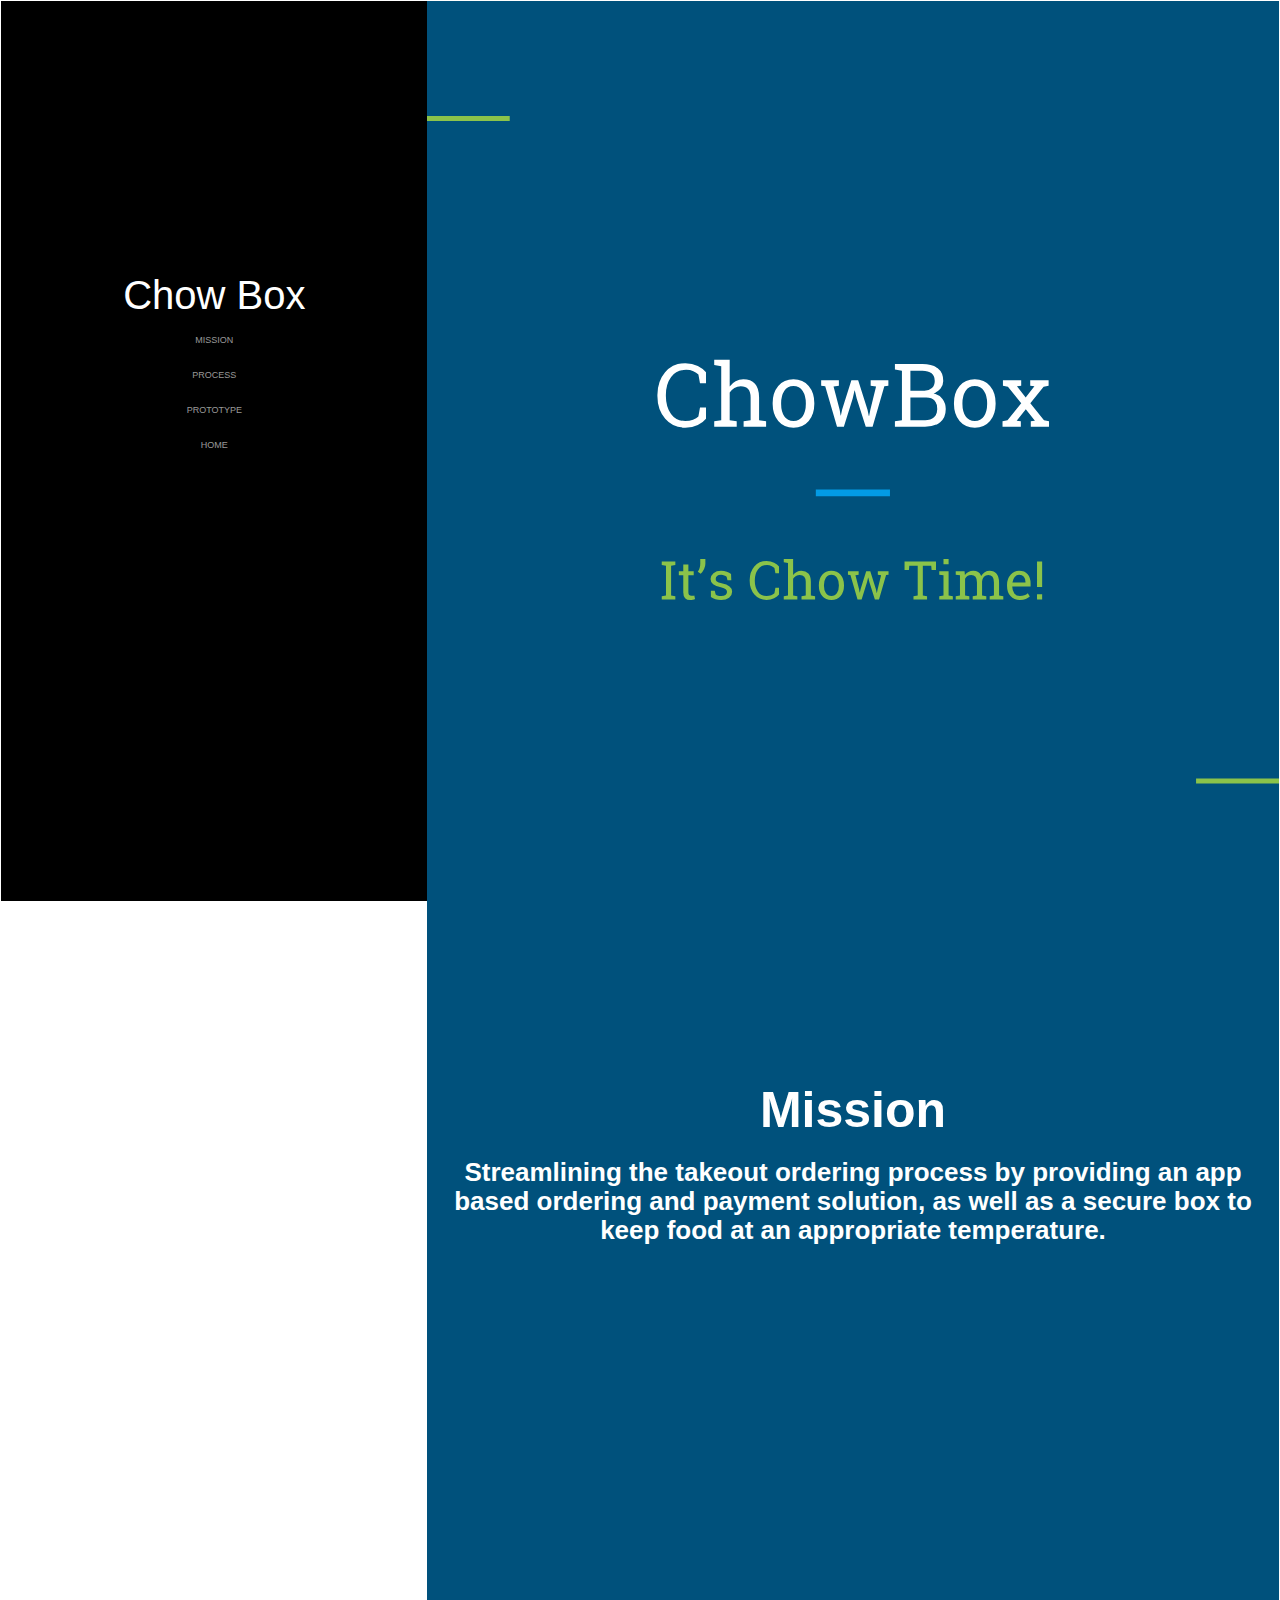
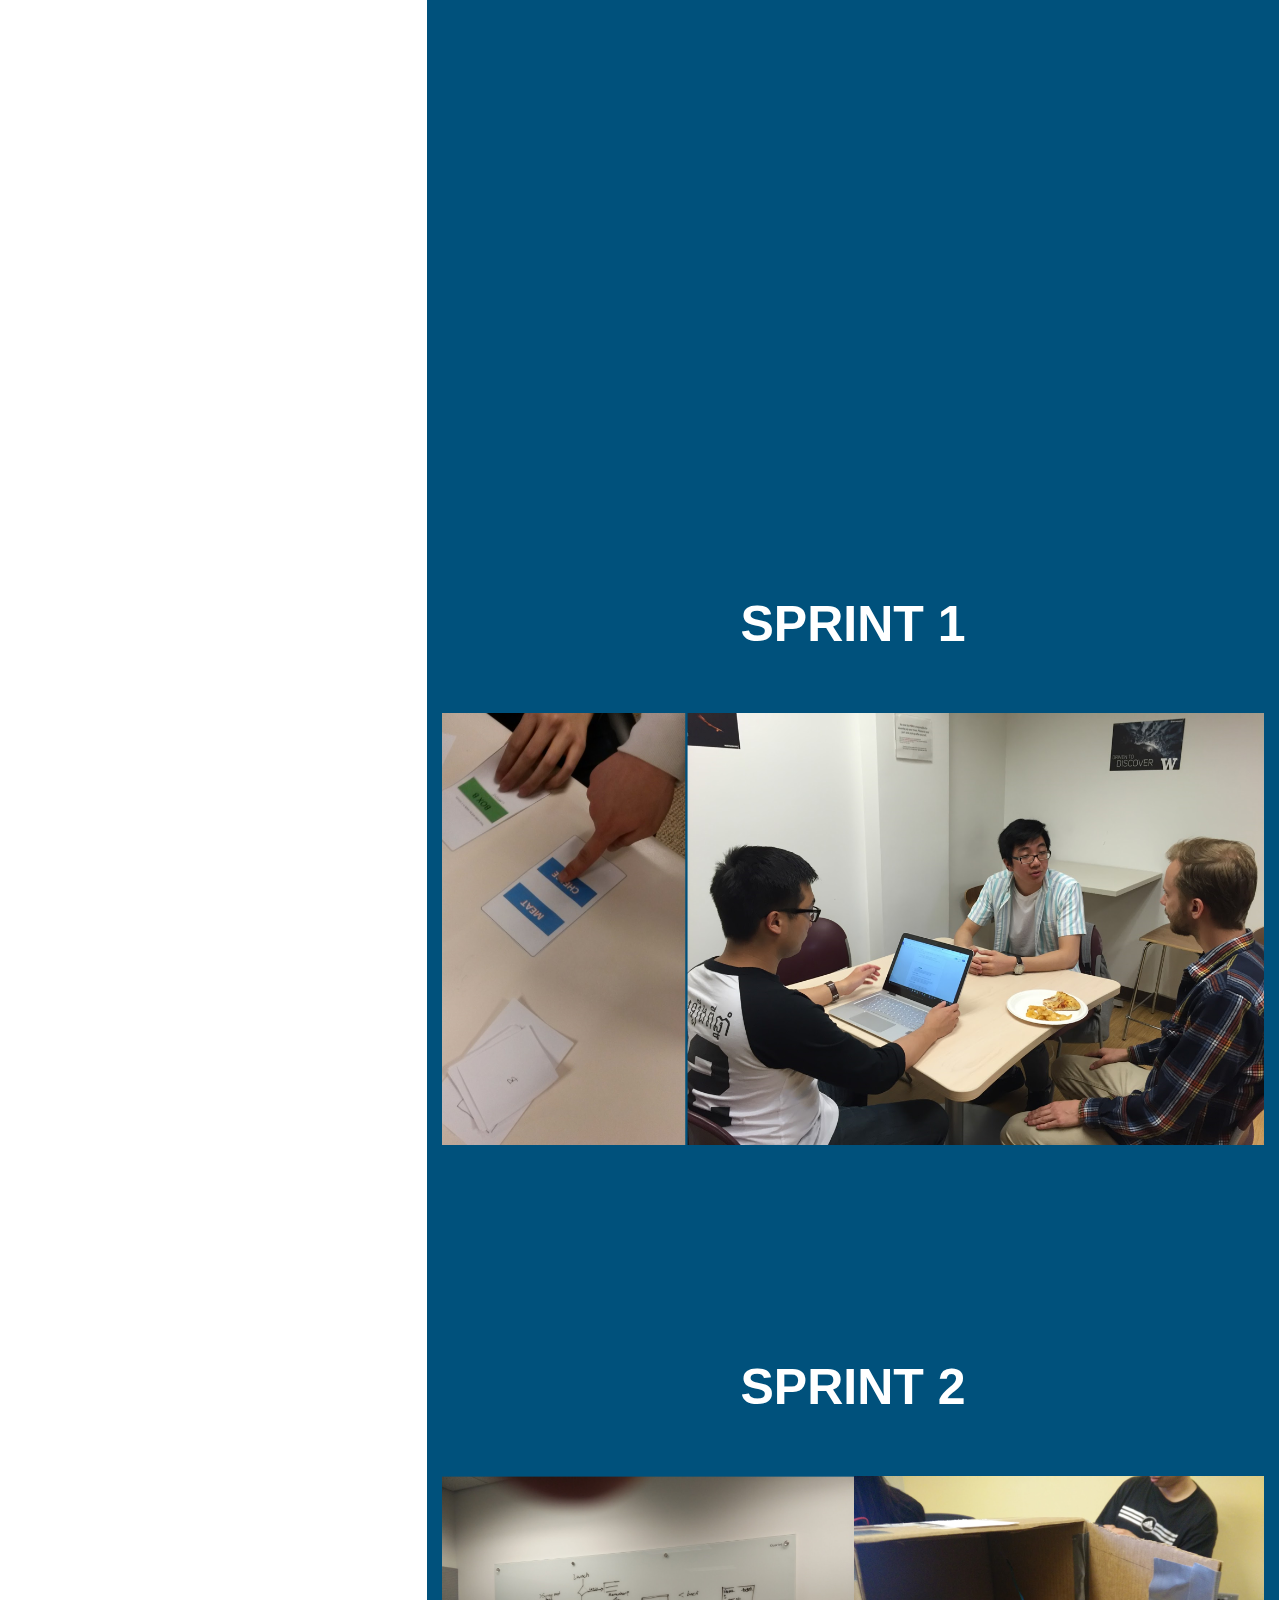
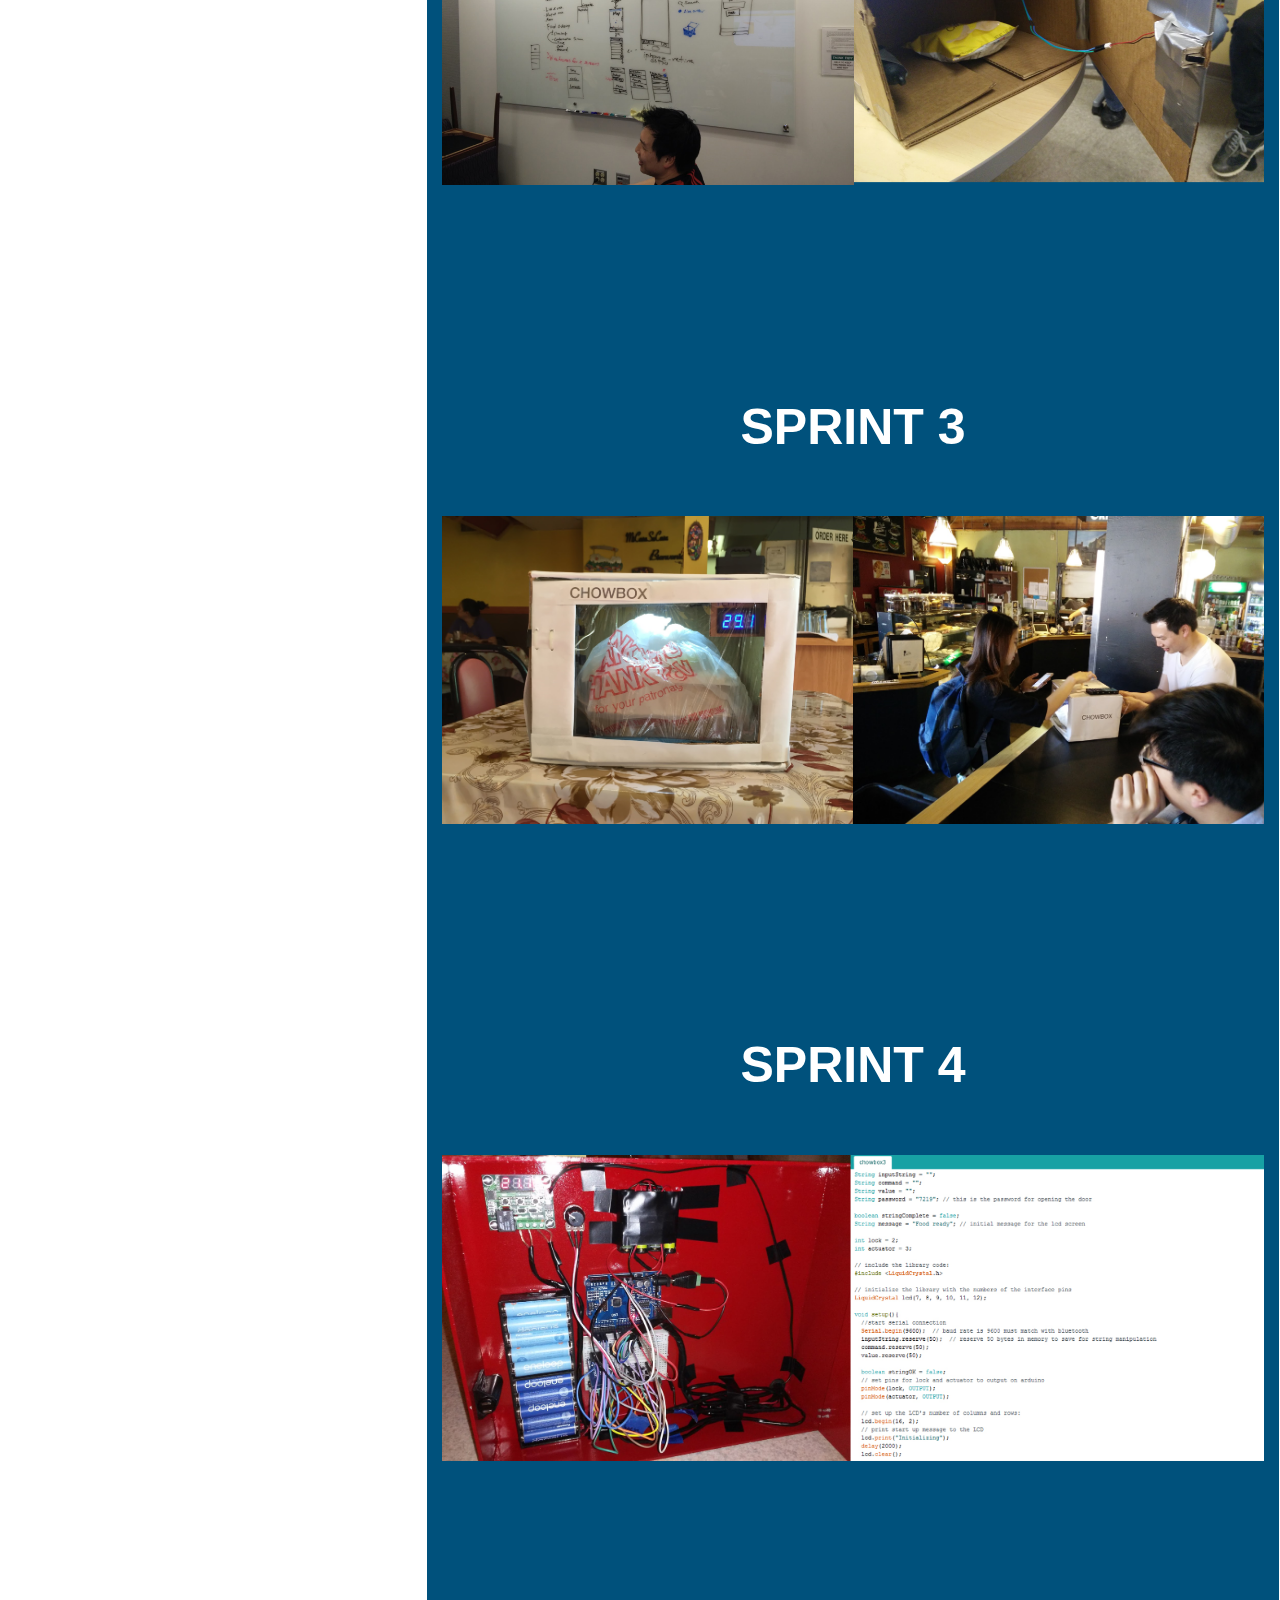
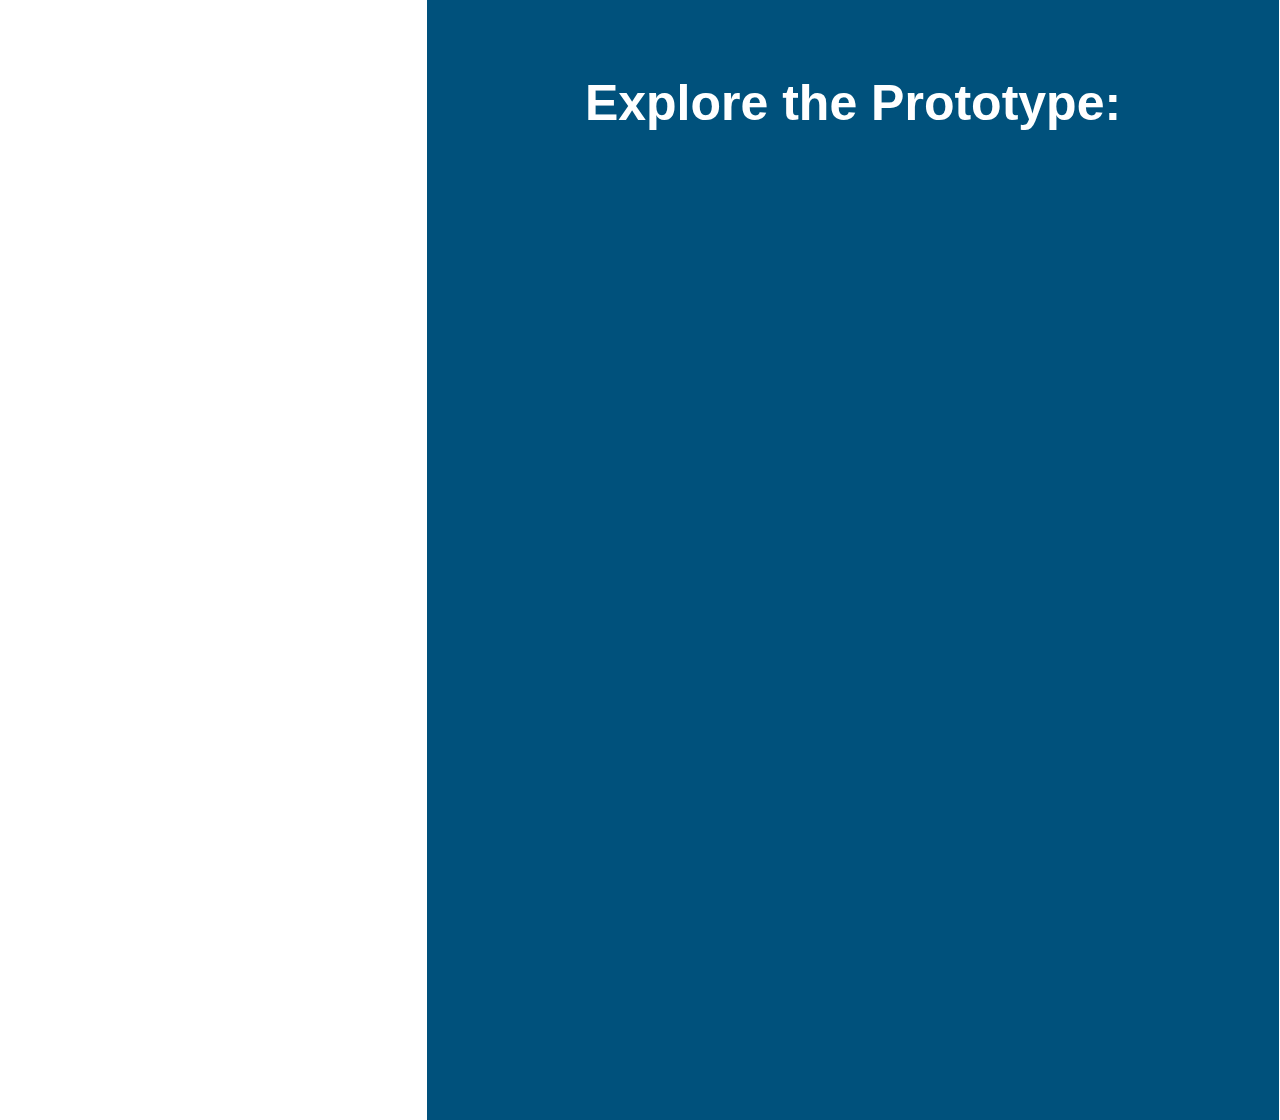
<file: ChowBox.html>
<html >
   <!--<![endif]-->
   <html>
      <head>
         <meta charset="utf-8">
         <meta http-equiv="x-ua-compatible" content="ie=edge">
         <title>Jordan Freitas - UX Design & Developer</title>
         <meta name="viewport" content="width=device-width, initial-scale=1">
         <!--css-->
         <link type="text/css" rel="stylesheet" href="./css/main.css" />
         <script  type="text/javascript" src="./js/jquery-1.9.1.min.js"></script>
         <script type="text/javascript" src="./js/jquery-3.1.1.js"></script>
         <script type="text/javascript" src="./js/script.js"></script>
         <!-- Latest compiled and minified CSS -->
         <link rel="stylesheet" href="https://maxcdn.bootstrapcdn.com/bootstrap/3.3.7/css/bootstrap.min.css" integrity="sha384-BVYiiSIFeK1dGmJRAkycuHAHRg32OmUcww7on3RYdg4Va+PmSTsz/K68vbdEjh4u" crossorigin="anonymous">
         <!-- Latest compiled and minified JavaScript -->
         <script src="https://maxcdn.bootstrapcdn.com/bootstrap/3.3.7/js/bootstrap.min.js" integrity="sha384-Tc5IQib027qvyjSMfHjOMaLkfuWVxZxUPnCJA7l2mCWNIpG9mGCD8wGNIcPD7Txa" crossorigin="anonymous"></script>
      </head>
      <body data-spy="scroll" data-target="#myScrollspy" data-offset="50">
         <section id="homepage"class="navbar homepage" >
            <nav class="navigation col-md-4"  id ="myScrollspy">
               <div class="homeNav">
                  <ul class = "navigation_list nav nav-pills nav-stacked">
                     <li class="navigation_item">
                        <a class = "aB" href="#homepage">Chow Box</a>
                     </li>
                     <li class="navigation_item">
                        <a class = "aB" href="#mission">MISSION</a>
                     </li>
                     <li class="navigation_item">
                        <a class = "aB" href="#process">PROCESS</a>		
                     </li>
                     <li class="navigation_item">
                          <a class = "aB" href="#prototype">PROTOTYPE</a>	
                    </li>
                     <li class="navigation_item">
                        <a class = "aB" href="http://students.washington.edu/jfreitas/">HOME</a>		
                     </li>
                  </ul>
               </div>
            </nav>
            <div id="homepage" class="col-md-8 chowHomeSector">
            </div>

            <div class="col-md-8 chowAboutSector">
                <!--<div class="container">-->
                    <!--<div>-->
                            <div class="stockIntro">
                            <div class="decervoText">


                        <div class="stockIntro">
                            <div class="decervoText">
                    <h1 id="mission">Mission</h1>
                    <h2 class = "dSubTitle">Streamlining the takeout ordering process by providing an app based ordering and payment solution, as well as a secure box to keep food at an appropriate temperature.</h2>
                    <iframe class = "stockVid" width="80%" height="80%" src="https://www.youtube.com/embed/9UJYzSgAA-g?rel=0&amp;showinfo=0" frameborder="0" allowfullscreen></iframe>
</div>
                 </div>

                    <h1 id="process"class = "chowTitle">SPRINT 1</h1>
                   <div class="imgTextStock">
                     <img src="./img//chowbox/sprint1.png" alt="Sprint 1" class="decervoImg"> 
                    <p class = "textOver chow">Simple paper prototypes were created to guide user testers and a pizza box was used in place of our box prototype.  Brief interviews were given to each user-tester.
                    </p>
                 </div>

                     <h1 class = "chowTitle">SPRINT 2</h1>
                     <div class="imgTextStock">
                     <img src="./img//chowbox/sprint2.png" alt="Sprint 2" class="decervoImg">  
                                          <p class = "textOver chow">Continued with paper prototypes and upgraded our box prototype to include the main feature of "automaticity."  The post-test interviews were directed at simplifying the user interface and user experience of the ordering process.</p>

                     </div>
                     <h1 class = "chowTitle">SPRINT 3</h1>
                     <div class="imgTextStock">
                         <img src="./img//chowbox/sprint3.png" alt="Sprint 3" class="decervoImg">
                         <p class = "textOver chow">Designed user interface and compiled user-flows.  Wireframes were done in Illustrator eventually moved to InVision for a Low-Fidelity prototype.  These were presented on mobile devices and features were
                         added and improved based off user feedback. </p>
                          </div>
                     <h1 class = "chowTitle">SPRINT 4</h1>      
                     <div class="imgTextStock">           
                     <img src="./img//chowbox/sprint4.png" alt="Sprint 4" class="decervoImg">
                                          <p class = "textOver chow">Took our solution to the outside world.  We instigated three separate cases where users had to order, travel, and pickup from the "ChowBox" at the desired restaurant location.  Interviews were conducted based on the user-testers experience.
                     </p>
    </div>
                       <h1 id="prototype" class = "chowTitle">Explore the Prototype:</h1>
                                               <!--<iframe width="438" height="930" src="//invis.io/5C9L84EEU" frameborder="0" allowfullscreen></iframe>  -->
                                               <iframe src="https://invis.io/H37BC9PSG" frameborder="0" allowfullscreen="" style="width:100%; height:100%;" class="embed-content"></iframe>

 </div>
  <!--</div>-->

        
      </body>
   </html>
</file>
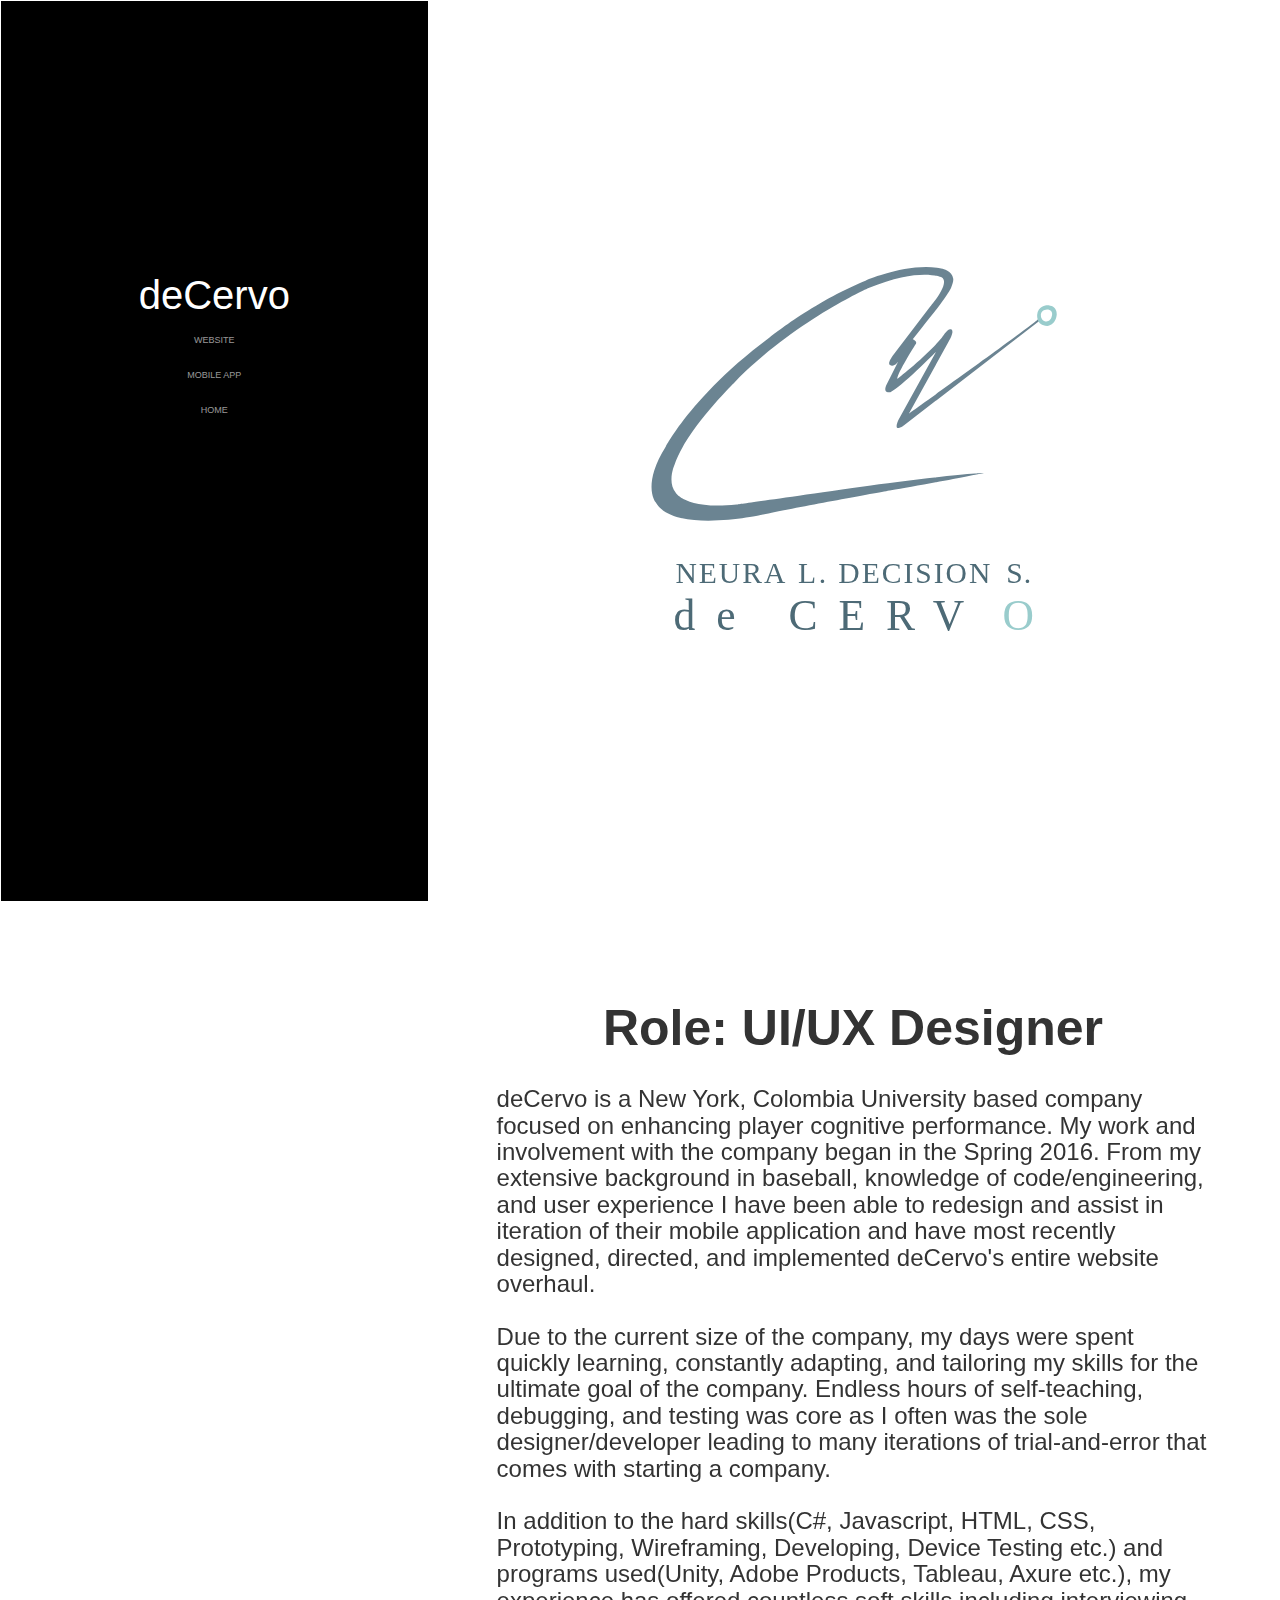
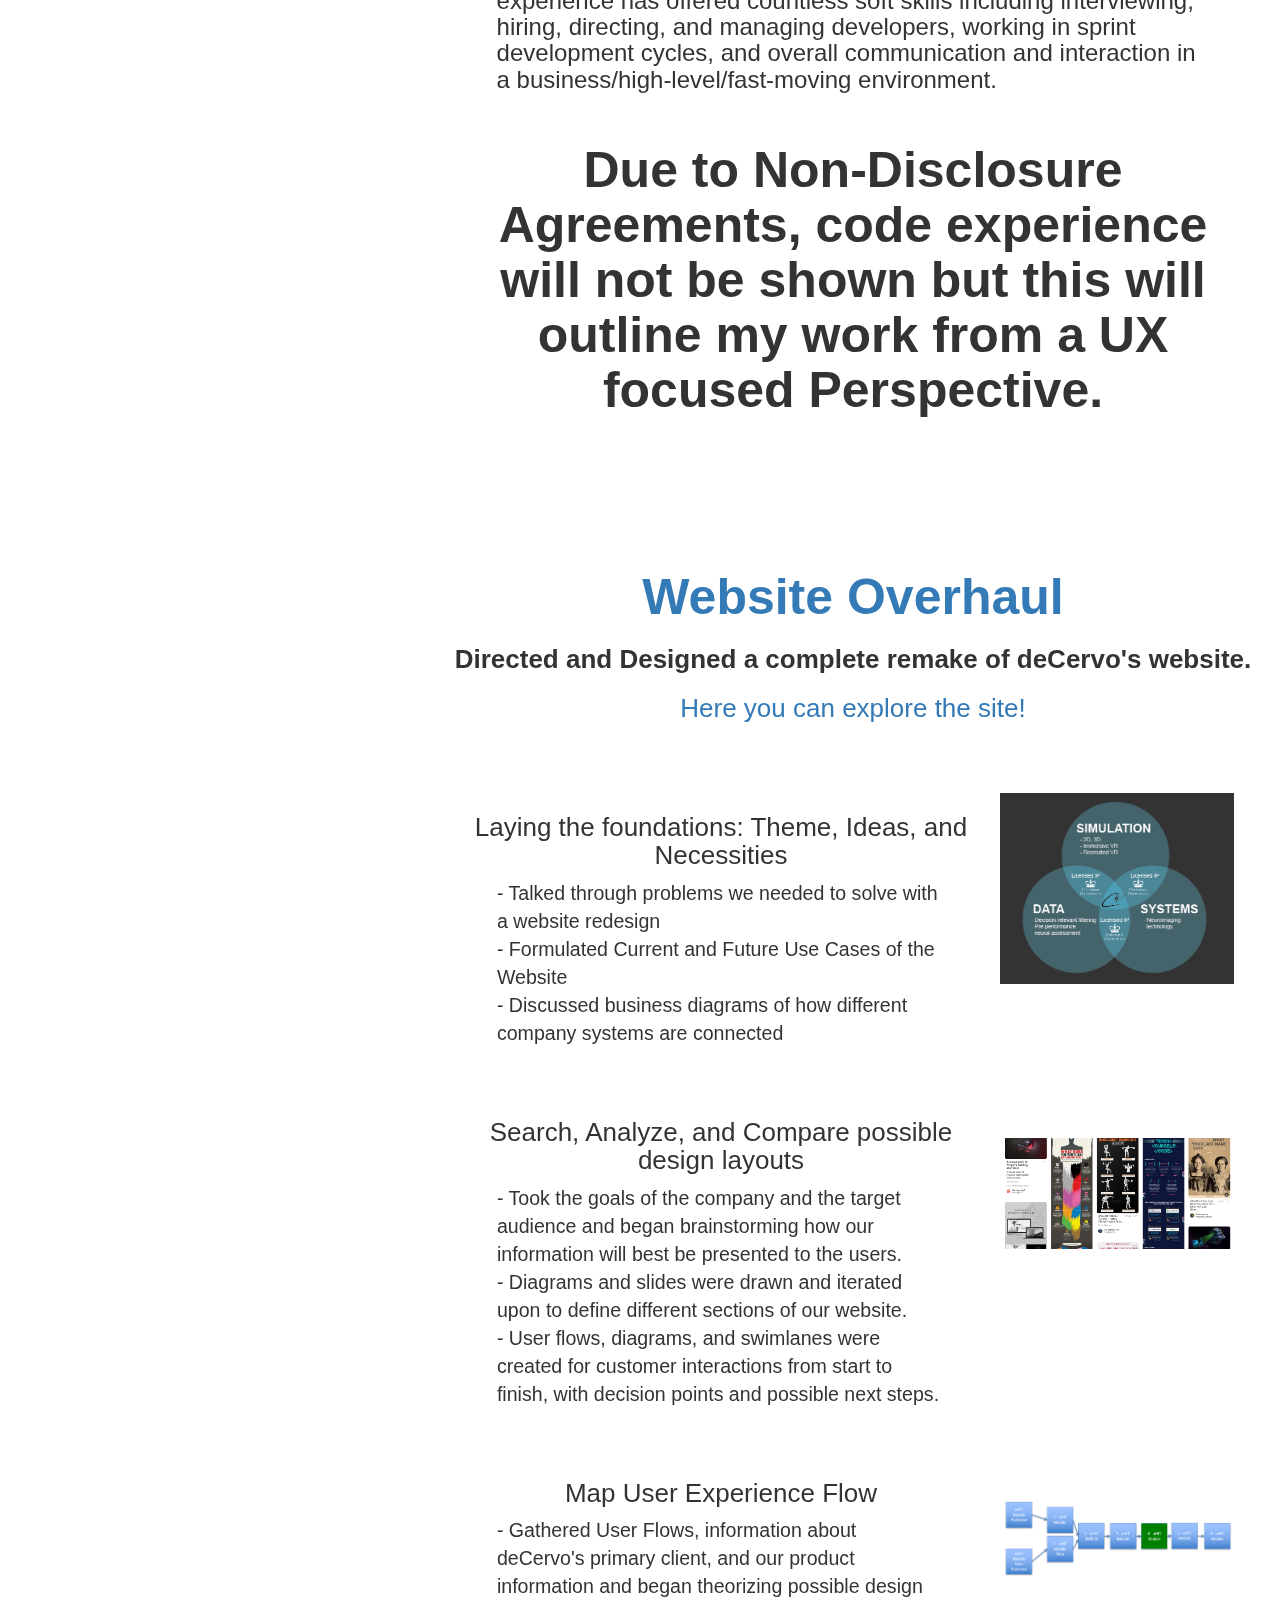
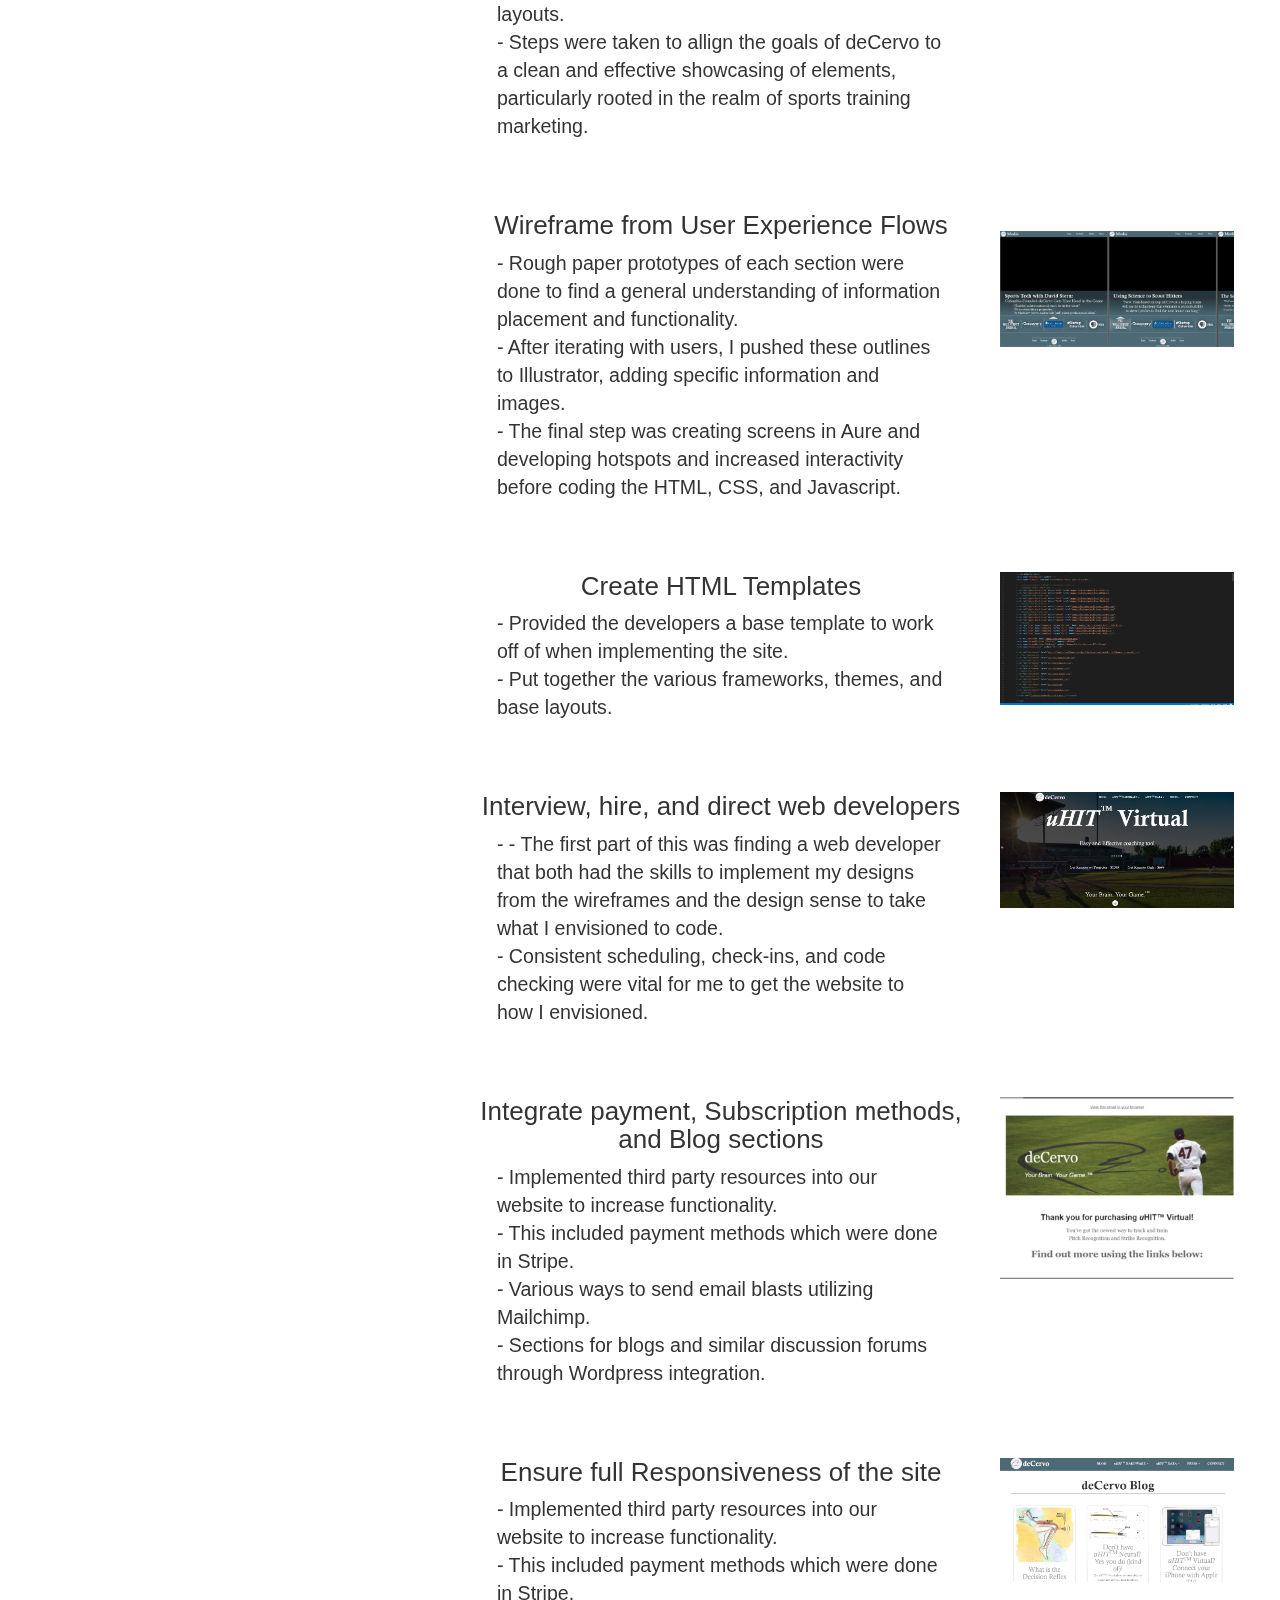
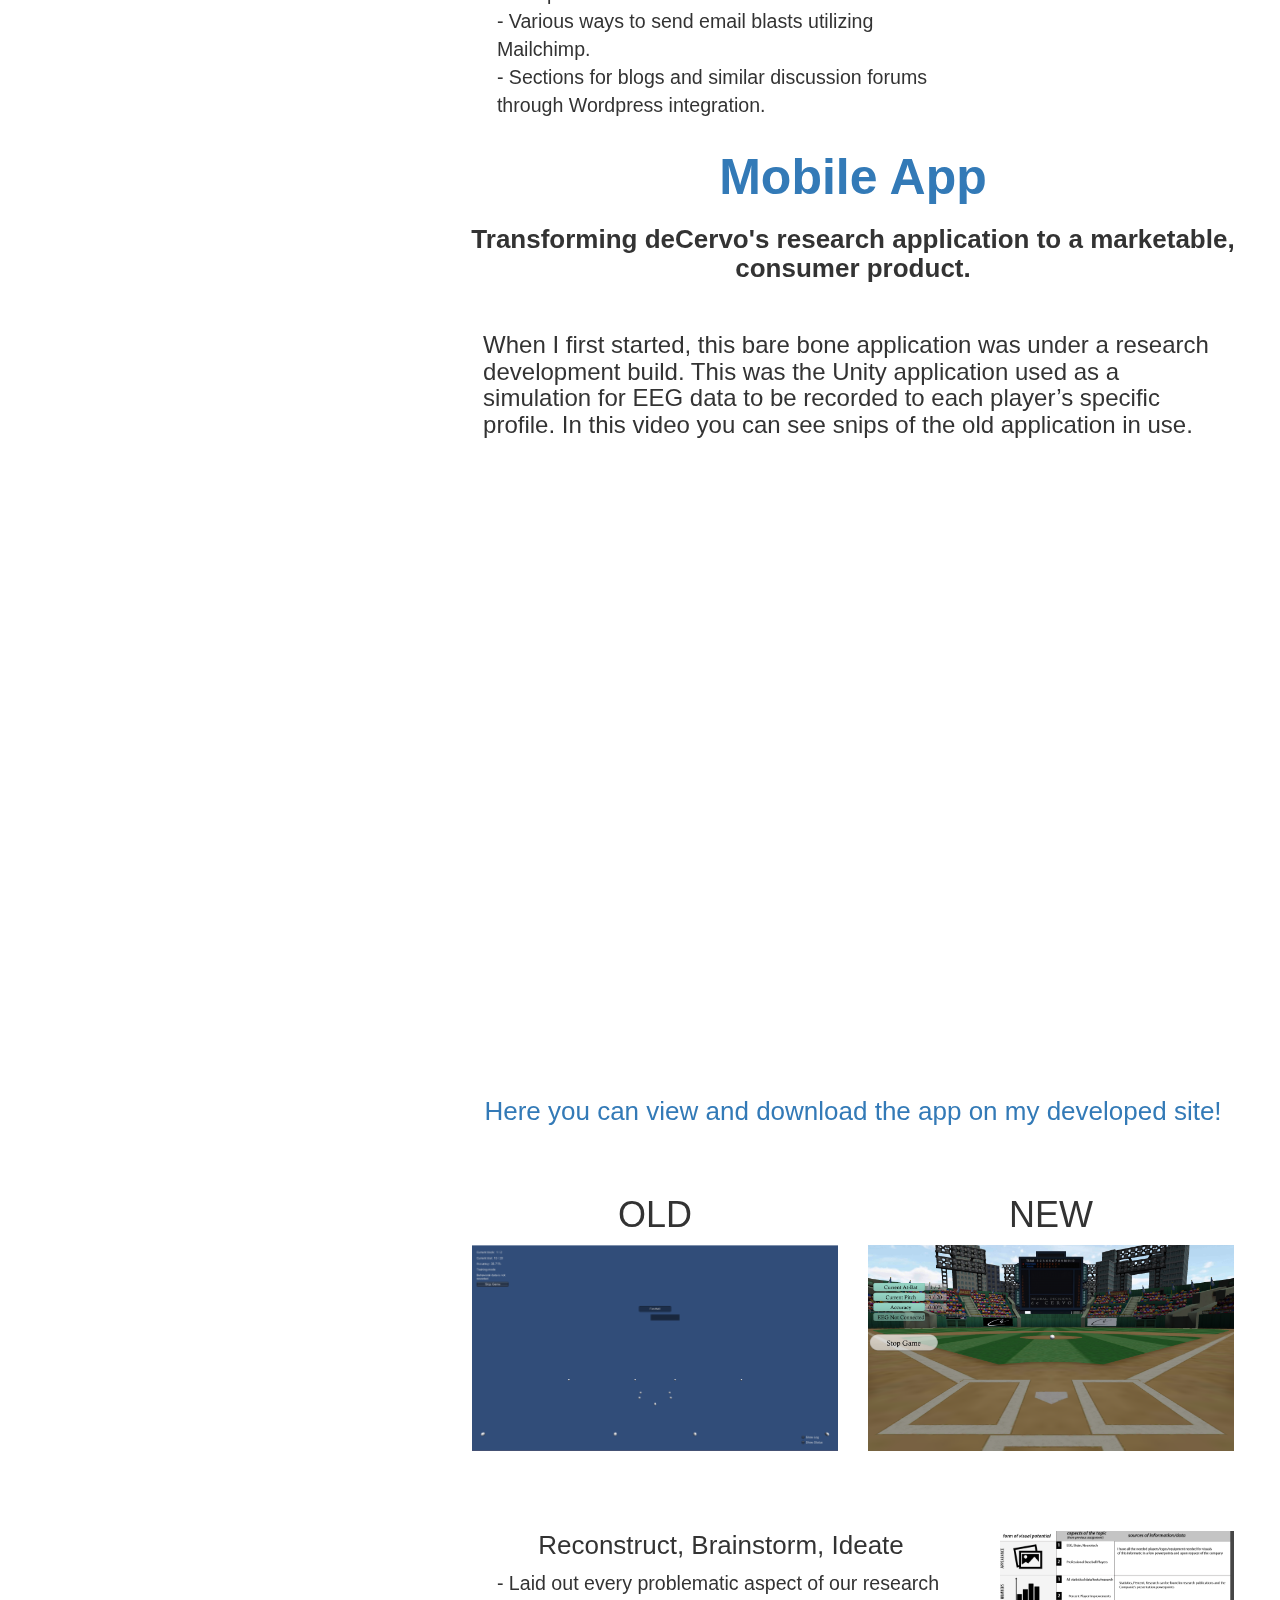
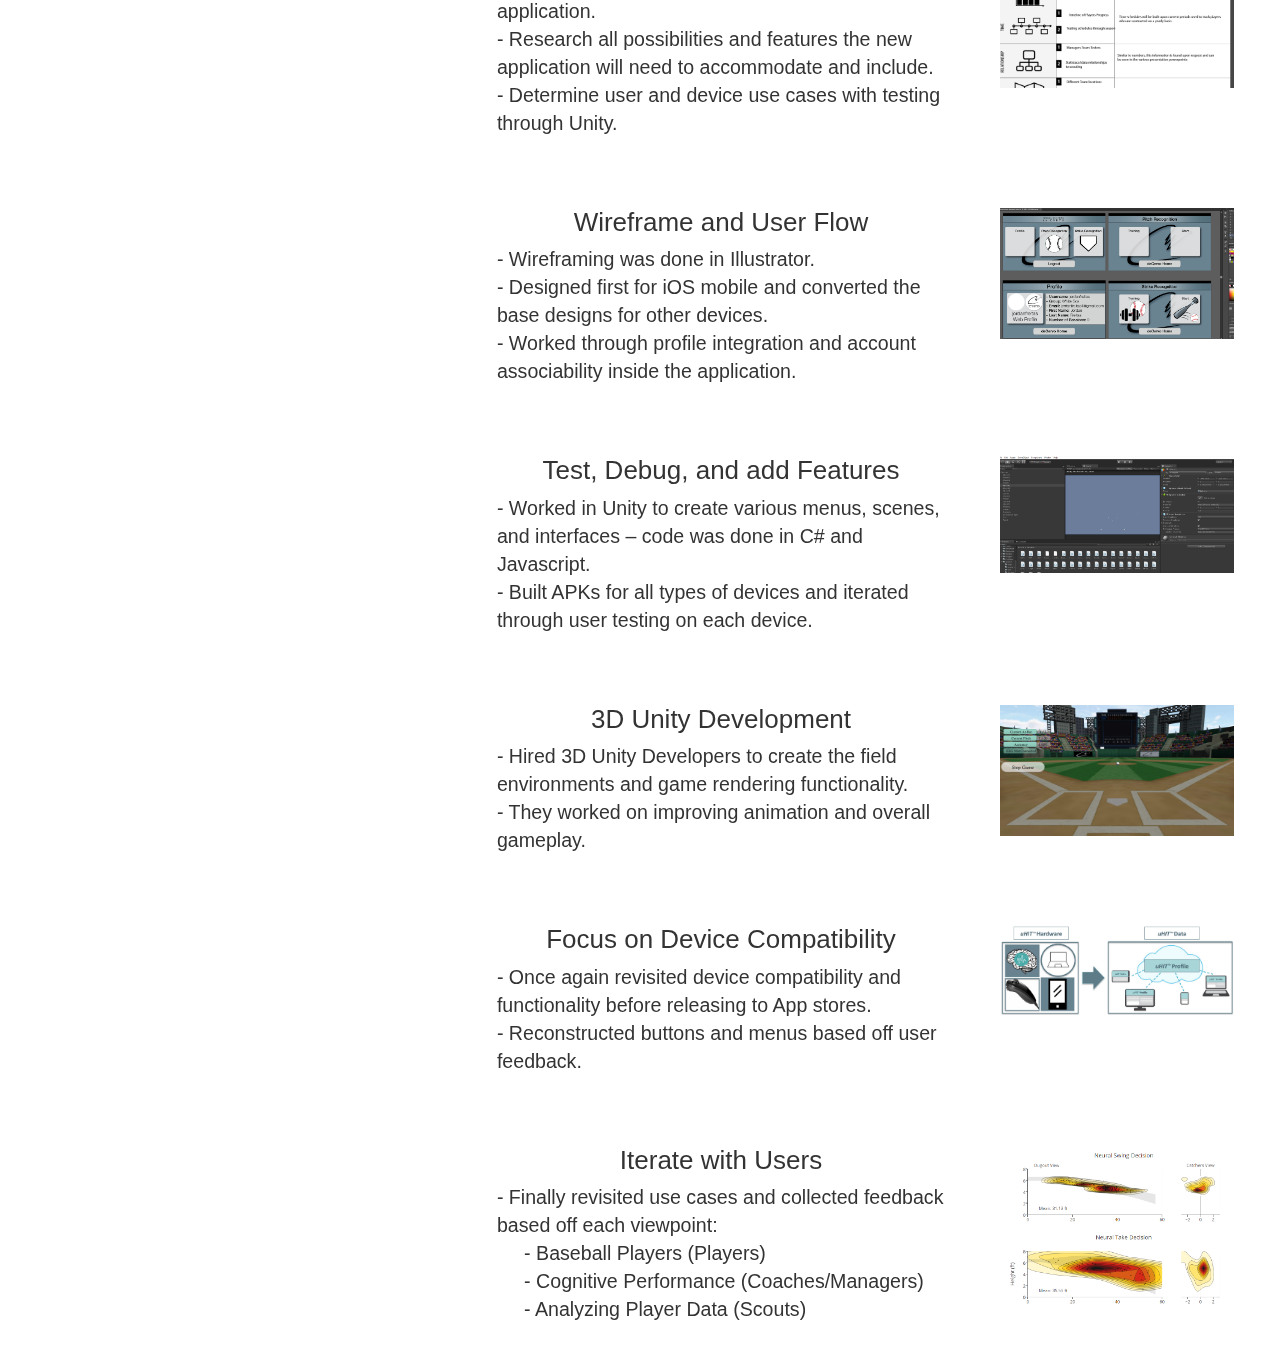
<file: decervo.html>
<html >
   <!--<![endif]-->
   <html>
      <head>
         <meta charset="utf-8">
         <meta http-equiv="x-ua-compatible" content="ie=edge">
         <title>Jordan Freitas - UX Design & Developer</title>
         <meta name="viewport" content="width=device-width, initial-scale=1">
         <!--css-->
         <link type="text/css" rel="stylesheet" href="./css/main.css" />
         <script  type="text/javascript" src="./js/jquery-1.9.1.min.js"></script>
         <script type="text/javascript" src="./js/jquery-3.1.1.js"></script>
         <script type="text/javascript" src="./js/script.js"></script>
         <!-- Latest compiled and minified CSS -->
         <link rel="stylesheet" href="https://maxcdn.bootstrapcdn.com/bootstrap/3.3.7/css/bootstrap.min.css" integrity="sha384-BVYiiSIFeK1dGmJRAkycuHAHRg32OmUcww7on3RYdg4Va+PmSTsz/K68vbdEjh4u" crossorigin="anonymous">
         <!-- Latest compiled and minified JavaScript -->
         <script src="https://maxcdn.bootstrapcdn.com/bootstrap/3.3.7/js/bootstrap.min.js" integrity="sha384-Tc5IQib027qvyjSMfHjOMaLkfuWVxZxUPnCJA7l2mCWNIpG9mGCD8wGNIcPD7Txa" crossorigin="anonymous"></script>
      </head>
      <body data-spy="scroll" data-target="#myScrollspy" data-offset="50">
         <section id="homepage"class="navbar homepage" >
            <nav class="navigation col-md-4" id ="myScrollspy">
               <div class="homeNav">
                  <ul class = "navigation_list nav nav-pills nav-stacked">
                     <li class="navigation_item">
                        <a class = "aB" href="#homepage">deCervo</a>
                     </li>
                     <li class="navigation_item">
                        <a class = "aB" href="#website">WEBSITE</a>
                     </li>
                     <li class="navigation_item">
                        <a class = "aB" href="#app">MOBILE APP</a>		
                     </li>
                       <li class="navigation_item">
                        <a class = "aB" href="http://students.washington.edu/jfreitas/">HOME</a>		
                     </li>
                     
                  </ul>
               </div>
            </nav>
            <div id="homepage" class="col-md-8 decervoHomeSector">
               <!--<h1 class = "title">deCervo</h1>-->
               <!--<h1 class = "titleName">Role: UI Designer, UX Designer, Mobile App Developer</h1>-->
            </div>

            <div class="col-md-8 decervoAboutSector">
                <!--<div class="container">-->
                    <div class="decervoText">
                    <h1>Role: UI/UX Designer</h1>
                    <!--<div class="col-md-6 dPic">
                     <a href="#website" data-toggle="tooltip" title="Website Overhaul"><img src="./img/webB.svg" alt="Web Applications" class="interestIcon"></a>
                     </div>
                     <div class="col-md-6 dPic">
                     <a href="#app" data-toggle="tooltip" title="Mobile Application"><img src="./img/phoneB.svg" alt="Web Applications" class="interestIcon"></a>
                     </div>-->
                     <div class="container">
                    <h3 class = "paragraph">deCervo is a New York, Colombia University based company focused on enhancing player cognitive performance.  My work and involvement with the company began in the Spring 2016.  From my extensive background in baseball, knowledge of code/engineering, and user experience I have been able to redesign and assist in iteration of their mobile application and have most recently designed, directed, and implemented deCervo's entire website overhaul.    
                    <br>
                    <br>    
                    Due to the current size of the company, my days were spent quickly learning, constantly adapting, and tailoring my skills for the ultimate goal of the company.  Endless hours of self-teaching, debugging, and testing was core as I often was the sole designer/developer leading to many iterations of trial-and-error that comes with starting a company.
                    <br>
                    <br>
                    In addition to the hard skills(C#, Javascript, HTML, CSS, Prototyping, Wireframing, Developing, Device Testing etc.) and programs used(Unity, Adobe Products, Tableau, Axure etc.), my experience has offered countless soft skills including interviewing, hiring, directing, and managing developers, working in sprint development cycles, and overall communication and interaction in a business/high-level/fast-moving environment.  </h3>
                    <br>
                    <h1>Due to Non-Disclosure Agreements, code experience will not be shown but this will outline my work from a UX focused Perspective.</h1>
                    </div>
                    </div>
                    <!--<div class="title">
                    </div>-->
                    <div class="decervoText">
                        <h1 id="website">
                    <a data-toggle="tooltip" title="Explore the Website" class = "websiteLink" href="https://www.decervo.com/" target="_blank">
                    Website Overhaul
                    </a>
                    </h1>
                    <h2 class = "dSubTitle">Directed and Designed a complete remake of deCervo's website.</h2>
                      <h2 >
                          <a data-toggle="tooltip" title="Explore the Website" class = "websiteLink" href="https://www.decervo.com/" target="_blank">
                          Here you can explore the site!  </a></h2>
                    </div>

                     <div class="col-md-12 spacingD">
                       <div class = "col-md-8" >
                            <h2>Laying the foundations: Theme, Ideas, and Necessities</h2>
                           <p class = "paragraph">- Talked through problems we needed to solve with a website redesign
                               <br>
                               - Formulated Current and Future Use Cases of the Website
                               <br>
                               - Discussed business diagrams of how different company systems are connected</p></div>
                     <img src="./img//website/graph.png" alt="deCervo Goals" class="decervoImg col-md-4"> 
                       </div>

                    <!--<h2>Laying the foundations: Theme, Ideas, and Necessities of the website</h2>
                     <div class="imgTextStock">
                    <p class = "textOver" >Collaborated company goals and put them in terms of implementation.</p>
                     <img src="./img//website/graph.png" alt="deCervo Goals" class="decervoImg"> 
</div>-->
<div class="col-md-12 spacingD">
                       <div class = "col-md-8" >
                            <h2>Search, Analyze, and Compare possible design layouts</h2>
                           <p class = "paragraph">- Took the goals of the company and the target audience and began brainstorming how our information will best be presented to the users.
                               <br>
                               - Diagrams and slides were drawn and iterated upon to define different sections of our website.
                               <br>
                               - User flows, diagrams, and swimlanes were created for customer interactions from start to finish, with decision points and possible next steps.</p></div>
                               <br>
                               <br>
                     <img src="./img//website/design.png" alt="Desgn Options" class="decervoImg col-md-4">  
                     </div>
                      <div class="col-md-12 spacingD">
                       <div class = "col-md-8" >
                            <h2>Map User Experience Flow</h2>
                           <p class = "paragraph">- Gathered User Flows, information about deCervo's primary client, and our product information and began theorizing possible design layouts.
                               <br>
                               - Steps were taken to allign the goals of deCervo to a clean and effective showcasing of elements, particularly rooted in the realm of sports training marketing.
                              </p></div>
                               <br>
                               <br>
                     <img src="./img//website/flowchart.png" alt="uHIT Mobile Flowchart" class="decervoImg col-md-4">
                       </div>
                            <div class="col-md-12 spacingD">
                       <div class = "col-md-8" >
                            <h2>Wireframe from User Experience Flows</h2>
                           <p class = "paragraph">- Rough paper prototypes of each section were done to find a general understanding of information placement and functionality.
                               <br>
                               - After iterating with users, I pushed these outlines to Illustrator, adding specific information and images.
                               <br>
                               - The final step was creating screens in Aure and developing hotspots and increased interactivity before coding the HTML, CSS, and Javascript.
                              </p></div>
                               <br>
                               <br>
                            <img src="./img//website/prototype.PNG" alt="Prototype" class="decervoImg col-md-4">
                       </div>
                      <div class="col-md-12 spacingD">
                       <div class = "col-md-8" >
                            <h2>Create HTML Templates</h2>
                           <p class = "paragraph">- Provided the developers a base template to work off of when implementing the site.
                               <br>
                                - Put together the various frameworks, themes, and base layouts.
                              </p></div>
                               <br>
                          
                     <img src="./img//website/html.PNG" alt="HTML Snip" class="decervoImg col-md-4">
                       </div>
                     <div class="col-md-12 spacingD">
                       <div class = "col-md-8" >
                     <h2>Interview, hire, and direct web developers</h2>  
                           <p class = "paragraph">- -	The first part of this was finding a web developer that both had the skills to implement my designs from the wireframes
                              and the design sense to take what I envisioned to code.  
                               <br>
                                - Consistent scheduling, check-ins, and code checking were vital for me to get the website to how I envisioned.
                              </p></div>
                               <br>
                            
                     <img src="./img//website/virtual.PNG" alt="HTML Snip" class="decervoImg col-md-4">
                       </div>
                       <div class="col-md-12 spacingD">
                       <div class = "col-md-8" >
                      <h2>Integrate payment, Subscription methods, and Blog sections</h2>  
                           <p class = "paragraph">- Implemented third party resources into our website to increase functionality.  
                               <br>
                                -	This included payment methods which were done in Stripe.
                                <br>
                                -	Various ways to send email blasts utilizing Mailchimp.
                                <br>
                                -	Sections for blogs and similar discussion forums through Wordpress integration.
                              </p></div>
                               <br>
                              
                     <img src="./img//website/mailchimp.png" alt="Mailchimp" class="decervoImg col-md-4">   
                       </div>
                      <div class="col-md-12 spacingD">
                       <div class = "col-md-8" >
                     <h2>Ensure full Responsiveness of the site</h2>
                           <p class = "paragraph">- Implemented third party resources into our website to increase functionality.  
                               <br>
                                -	This included payment methods which were done in Stripe.
                                <br>
                                -	Various ways to send email blasts utilizing Mailchimp.
                                <br>
                                -	Sections for blogs and similar discussion forums through Wordpress integration.
                              </p></div>
                               <br>
                              
                      <img src="./img//website/blog.PNG" alt="Blog" class="decervoImg col-md-4">   
                       </div>

                    <div class="decervoText">
                         <a data-toggle="tooltip" title="Download the App" class = "websiteLink" href="https://itunes.apple.com/us/app/uhit/id1181959055?ls=1&mt=8" target="_blank">
                       <h1 id="app">Mobile App</h1>
                       </a>
                          <h2 class = "dSubTitle">Transforming deCervo's research application to a marketable, consumer product.</h2>
                          <br>
                          <h3 class = "paragraph">When I first started, this bare bone application was under a research development build.  
                            This was the Unity application used as a simulation for EEG data to be recorded to each player’s specific profile.  
                            In this video you can see snips of the old application in use.</h3>
                            <iframe class = "stockVid" width="70%" height="70%%" src="https://www.youtube.com/embed/YI_wTlASR6I" frameborder="0" allowfullscreen></iframe>
                        <h2 >
                          <a data-toggle="tooltip" title="Download the App" class = "websiteLink" href="https://itunes.apple.com/us/app/uhit/id1181959055?ls=1&mt=8" target="_blank">
                          Here you can view and download the app on my developed site!  </a></h2>
</div>

<div class="col-md-12">
  <div class="col-md-6">
    <h1>OLD</h1>
                           <img src="./img//decervoApp/oldGame.PNG" alt="Old Stadium" class="decervoImg">   

  </div>
 
  <div class="col-md-6">
    <h1>NEW</h1>
                           <img src="./img//decervoApp/new.png" alt="New Stadium" class="decervoImg">   

  </div>
</div>
                  
   <div class="col-md-12 spacingD">
     <br>
     <br>
                       <div class = "col-md-8" >
                            <h2>Reconstruct, Brainstorm, Ideate</h2>
                           <p class = "paragraph">- Laid out every problematic aspect of our research application.
                               <br>
                               - Research all possibilities and features the new application will need to accommodate and include.
                               <br>
                                - Determine user and device use cases with testing through Unity.
                              </p></div>
                               <br>
                     <img src="./img//decervoApp/brainstormIdeate.PNG" alt="chart" class="decervoImg col-md-4">
                       </div>
  <div class="col-md-12 spacingD">
                       <div class = "col-md-8" >
                       <h2>Wireframe and User Flow</h2>
                           <p class = "paragraph">- Wireframing was done in Illustrator.
                               <br>
                               - Designed first for iOS mobile and converted the base designs for other devices.
                               <br>
                                - Worked through profile integration and account associability inside the application.
                              </p></div>
                               <br>
                        <img src="./img//decervoApp/wireframeNew.PNG" alt="App Wireframes" class="decervoImg col-md-4"> 
                       </div>
                        <div class="col-md-12 spacingD">
                       <div class = "col-md-8" >
                       <h2>Test, Debug, and add Features</h2>
                           <p class = "paragraph">- Worked in Unity to create various menus, scenes, and interfaces – code was done in C# and Javascript.
                               <br>
                               - Built APKs for all types of devices and iterated through user testing on each device.
                              </p></div>
                               <br>
                        <img src="./img//decervoApp/unity.png" alt="Implementation" class="decervoImg col-md-4">   
                       </div>
                         <div class="col-md-12 spacingD">
                       <div class = "col-md-8" >
                       <h2>3D Unity Development</h2>
                           <p class = "paragraph">- Hired 3D Unity Developers to create the field environments and game rendering functionality.
                               <br>
                               - They worked on improving animation and overall gameplay.
                              </p></div>
                               <br>
                       <img src="./img//decervoApp/new.png" alt="New Stadium" class="decervoImg col-md-4">   
                       </div>
                           <div class="col-md-12 spacingD">
                       <div class = "col-md-8" >
                       <h2>Focus on Device Compatibility</h2>
                           <p class = "paragraph">- Once again revisited device compatibility and functionality before releasing to App stores.
                               <br>
                               - Reconstructed buttons and menus based off user feedback.
                              </p></div>
                               <br>
                       <img src="./img//decervoApp/overview.png" alt="Research App" class="decervoImg col-md-4">   
                       </div>
                             <div class="col-md-12 spacingD">
                       <div class = "col-md-8" >
                       <h2>Iterate with Users</h2>
                           <p class = "paragraph">- Finally revisited use cases and collected feedback based off each viewpoint:
                               <br>
                                 &nbsp;&nbsp;&nbsp;&nbsp; - Baseball Players (Players)
                                   <br>
                                &nbsp;&nbsp;&nbsp;&nbsp;  - Cognitive Performance (Coaches/Managers)
                                   <br>
                                &nbsp;&nbsp;&nbsp;&nbsp;  - Analyzing Player Data (Scouts)
                              </p></div>
                               <br>
                        <img src="./img//decervoApp/data.png" alt="Profile Data" class="decervoImg col-md-4">   
                       </div>
                       

 </div>
  <!--</div>-->
      </body>
   </html>
</file>
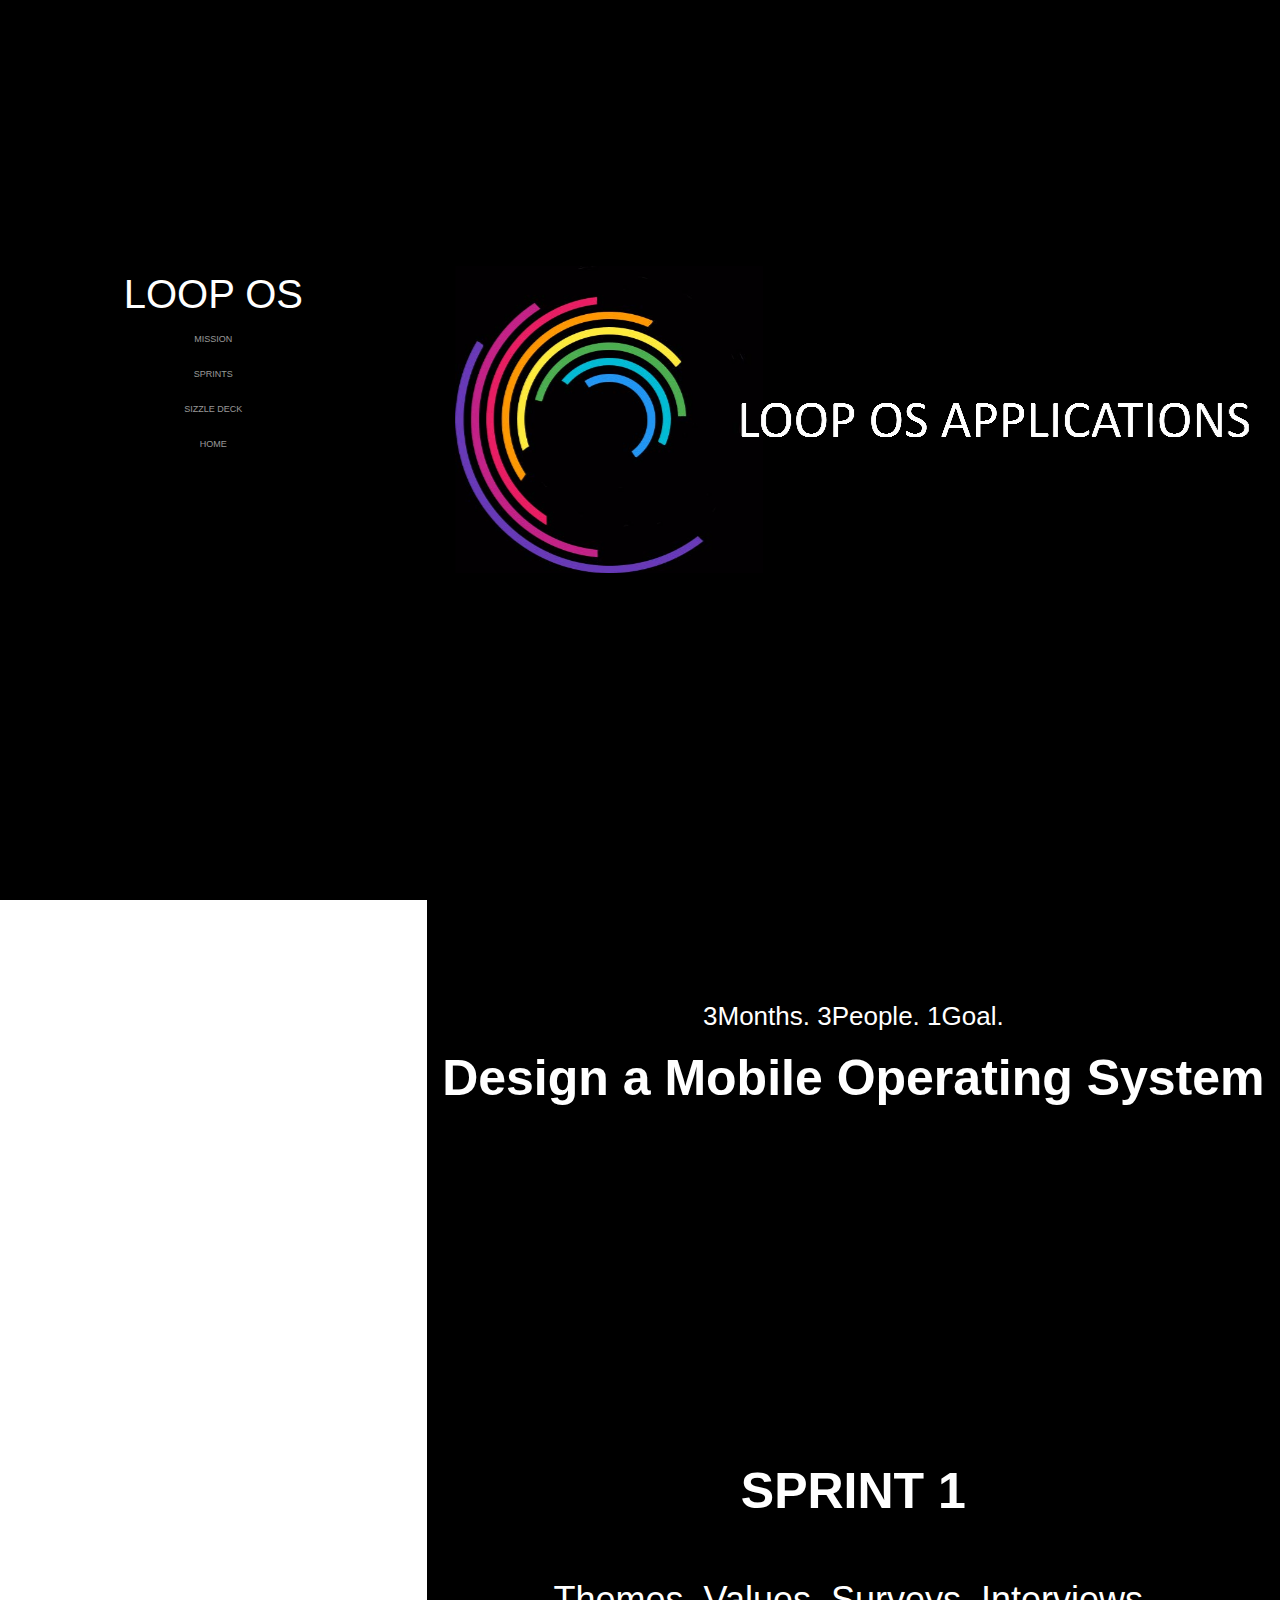
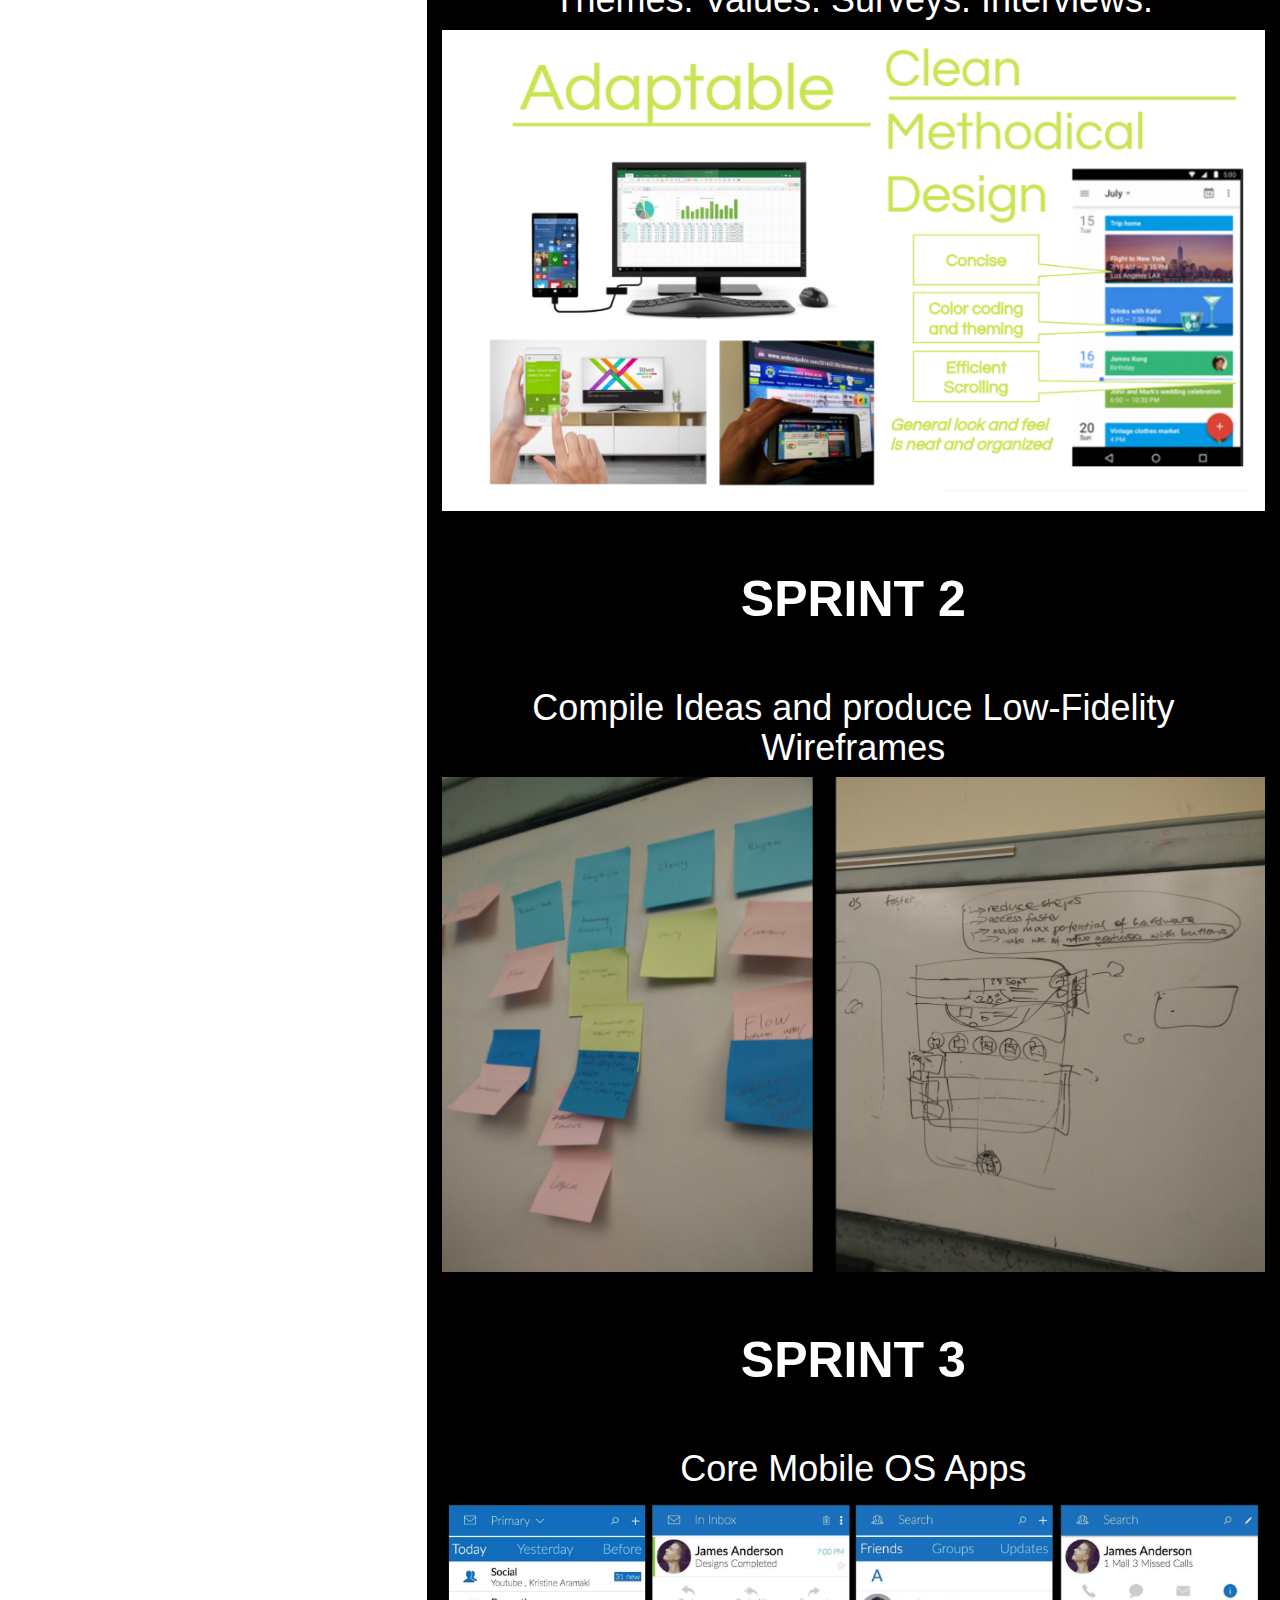
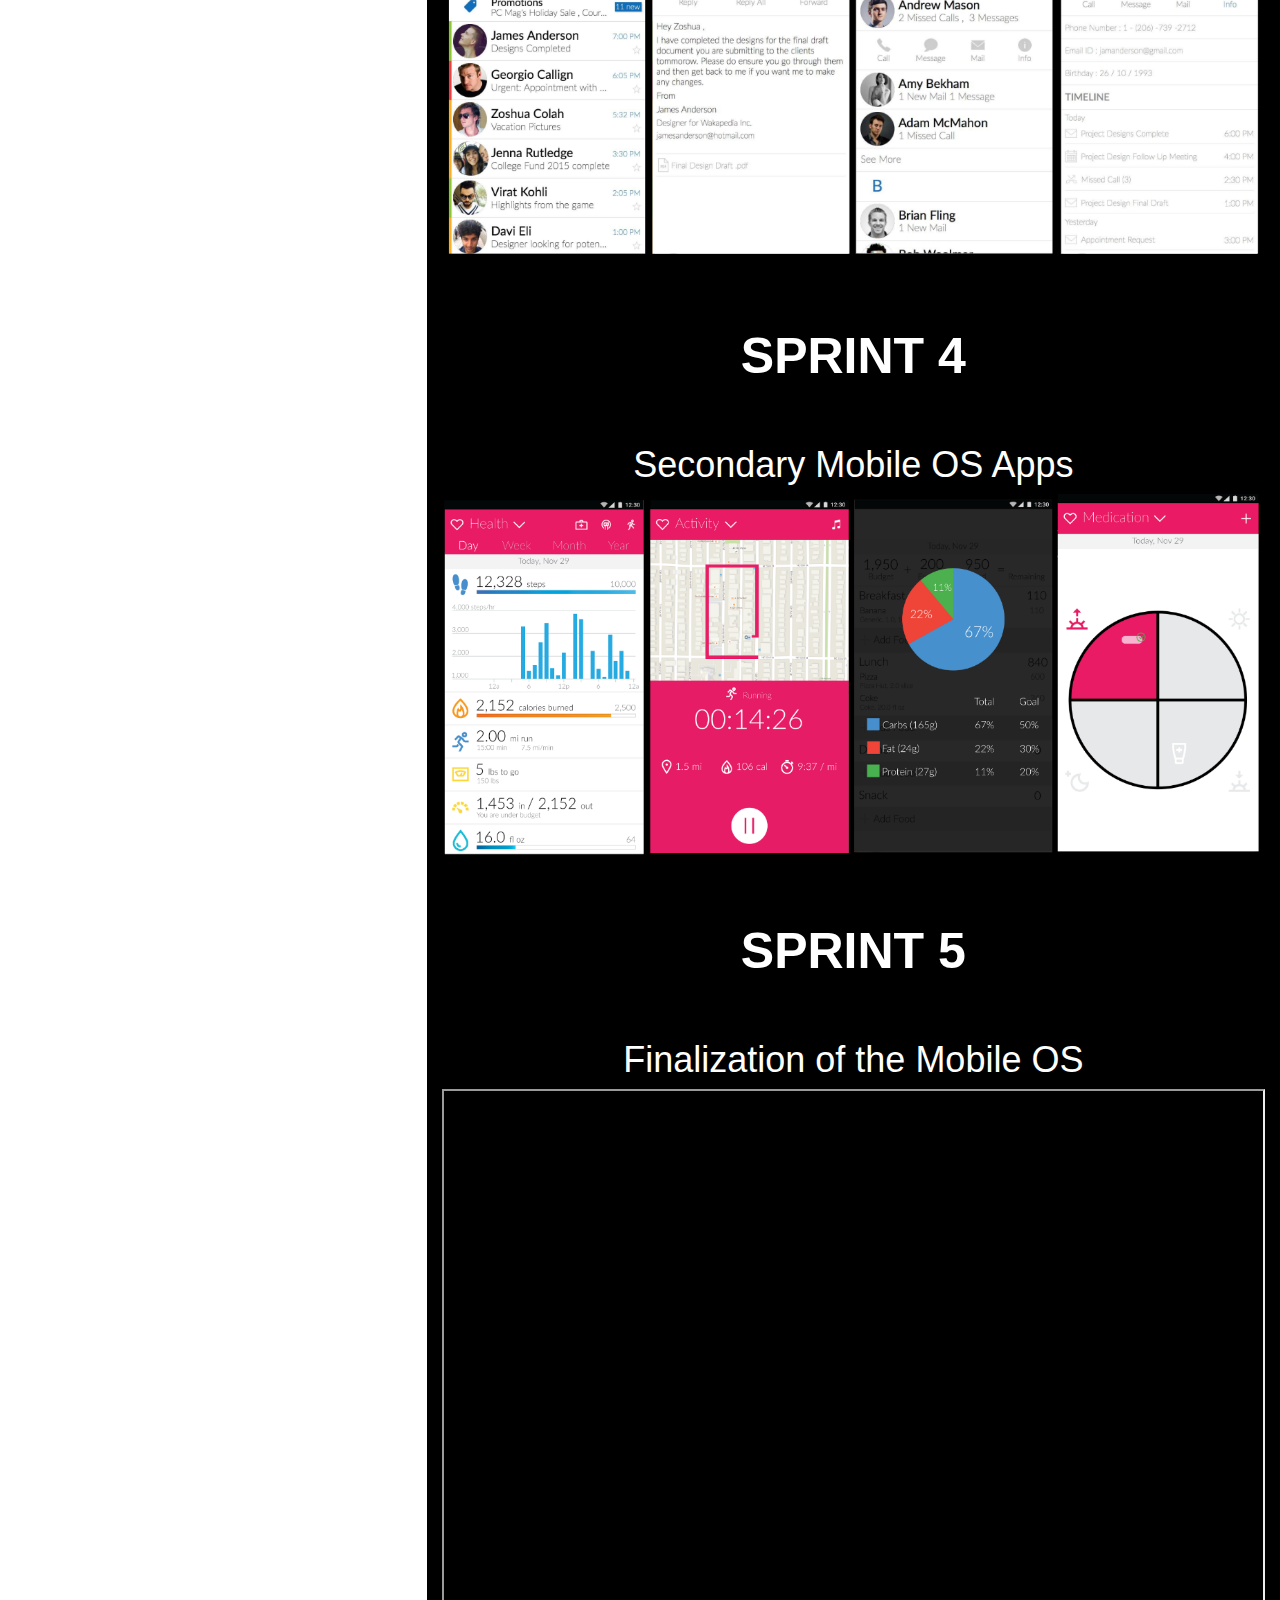
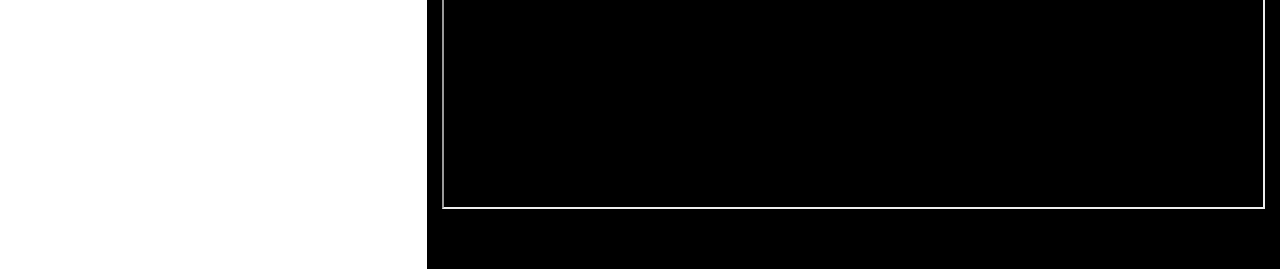
<file: loopOS.html>
<html >
   <!--<![endif]-->
   <html>
      <head>
         <meta charset="utf-8">
         <meta http-equiv="x-ua-compatible" content="ie=edge">
         <title>Jordan Freitas - UX Design & Developer</title>
         <meta name="viewport" content="width=device-width, initial-scale=1">
         <!--css-->
         <link type="text/css" rel="stylesheet" href="./css/main.css" />
         <script  type="text/javascript" src="./js/jquery-1.9.1.min.js"></script>
         <script type="text/javascript" src="./js/jquery-3.1.1.js"></script>
         <script type="text/javascript" src="./js/script.js"></script>
         <!-- Latest compiled and minified CSS -->
         <link rel="stylesheet" href="https://maxcdn.bootstrapcdn.com/bootstrap/3.3.7/css/bootstrap.min.css" integrity="sha384-BVYiiSIFeK1dGmJRAkycuHAHRg32OmUcww7on3RYdg4Va+PmSTsz/K68vbdEjh4u" crossorigin="anonymous">
         <!-- Latest compiled and minified JavaScript -->
         <script src="https://maxcdn.bootstrapcdn.com/bootstrap/3.3.7/js/bootstrap.min.js" integrity="sha384-Tc5IQib027qvyjSMfHjOMaLkfuWVxZxUPnCJA7l2mCWNIpG9mGCD8wGNIcPD7Txa" crossorigin="anonymous"></script>
      </head>
      <body  data-spy="scroll" data-target="#myScrollspy" data-offset="50">
         <section id="homepage"class="homepage" >
             <nav class="navigation col-md-4"  id ="myScrollspy">
               <div class="homeNav">
                  <ul class = "navigation_list nav nav-pills nav-stacked">
                     <li class="navigation_item">
                        <a class = "aB" href="#homepage">LOOP OS</a>
                     </li>
                     <li class="navigation_item">
                        <a class = "aB" href="#mission">MISSION</a>
                     </li>
                     <li class="navigation_item">
                        <a class = "aB" href="#process">SPRINTS</a>		
                     </li>
                     <li class="navigation_item">
                          <a class = "aB" href="#deck">SIZZLE DECK</a>	
                    </li>
                     <li class="navigation_item">
                        <a class = "aB" href="http://students.washington.edu/jfreitas/">HOME</a>		
                     </li>
                  </ul>
               </div>
            </nav>

            <div id= "homepage"class="col-md-8 loopOSHomeSector">
               <!--<h1 class = "title">deCervo</h1>-->
               <!--<h1 class = "titleName">Role: UI Designer, UX Designer, Mobile App Developer</h1>-->
            </div>

            <div class="col-md-8 loopAboutSector">
                <!--<div class="container">-->
                               <div class="decervoText">
                   <h2 id="mission">3Months. 3People. 1Goal.</h1>
                  <h1 class = "loopIntro">Design a Mobile Operating System</h2>
</div>
                   
                    <h1 id= "process"class="loopTitle">SPRINT 1</h1>
                    <h1>Themes. Values. Surveys. Interviews.</h1>
                    
                    <div class="imgText">
                     <img src="./img//loop/themes.png" alt="Design Themes" class="decervoImg"> 
                      <p class = "textOver">Quick successions of research, brainstorming, and collaboration were done to quickly fathom which focus points to build upon.</p>
                     </img> 
                     </div>

                     <h1 class="loopTitle">SPRINT 2</h1>
                     <h1>Compile Ideas and produce Low-Fidelity Wireframes</h1>
                     <div class="imgText">
                     <p class = "textOver">Ideas flourished as we began to set the basic outline of the Mobile OS.</p>  
                     <img src="./img//loop/sprint1.png" alt="Whiteboard and Post-Its" class="decervoImg">  
                       </div>
                     <h1 class="loopTitle">SPRINT 3</h1>
                     <h1>Core Mobile OS Apps</h1>
                     <div class="imgText">
                     <p class = "textOver">Contacts, Mail, Dialer, Messenger, Calendar, Camera, Photos. </p>  
                     <img src="./img//loop/core.PNG" alt="uHIT Mobile Flowchart" class="decervoImg">
                      </div>
                     <h1 class="loopTitle">SPRINT 4</h1>
                     <h1>Secondary Mobile OS Apps</h1>
                     <div class="imgText">
                     <p class = "textOver">Music, Navigation, Notes, Wallet, Health, Browser, Clock, Weather, Calculator.</p>
                     <img src="./img//loop/secondary.PNG" alt="HTML Snip" class="decervoImg">
                      </div>
                     <h1 class="loopTitle">SPRINT 5</h1>
                     <a style= "color: white;" target = "_blank"href="https://drive.google.com/file/d/0BwZrUtGyvIaDMjdtUFkta2RENHc/preview">
                     <h1>Finalization of the Mobile OS</h1>   </a>
<iframe id = "deck"src="https://drive.google.com/file/d/0BwZrUtGyvIaDMjdtUFkta2RENHc/preview" width="100%" height="80%"></iframe>
<div class="blank"></div>
 </div>
  <!--</div>-->
      </body>
   </html>
</file>
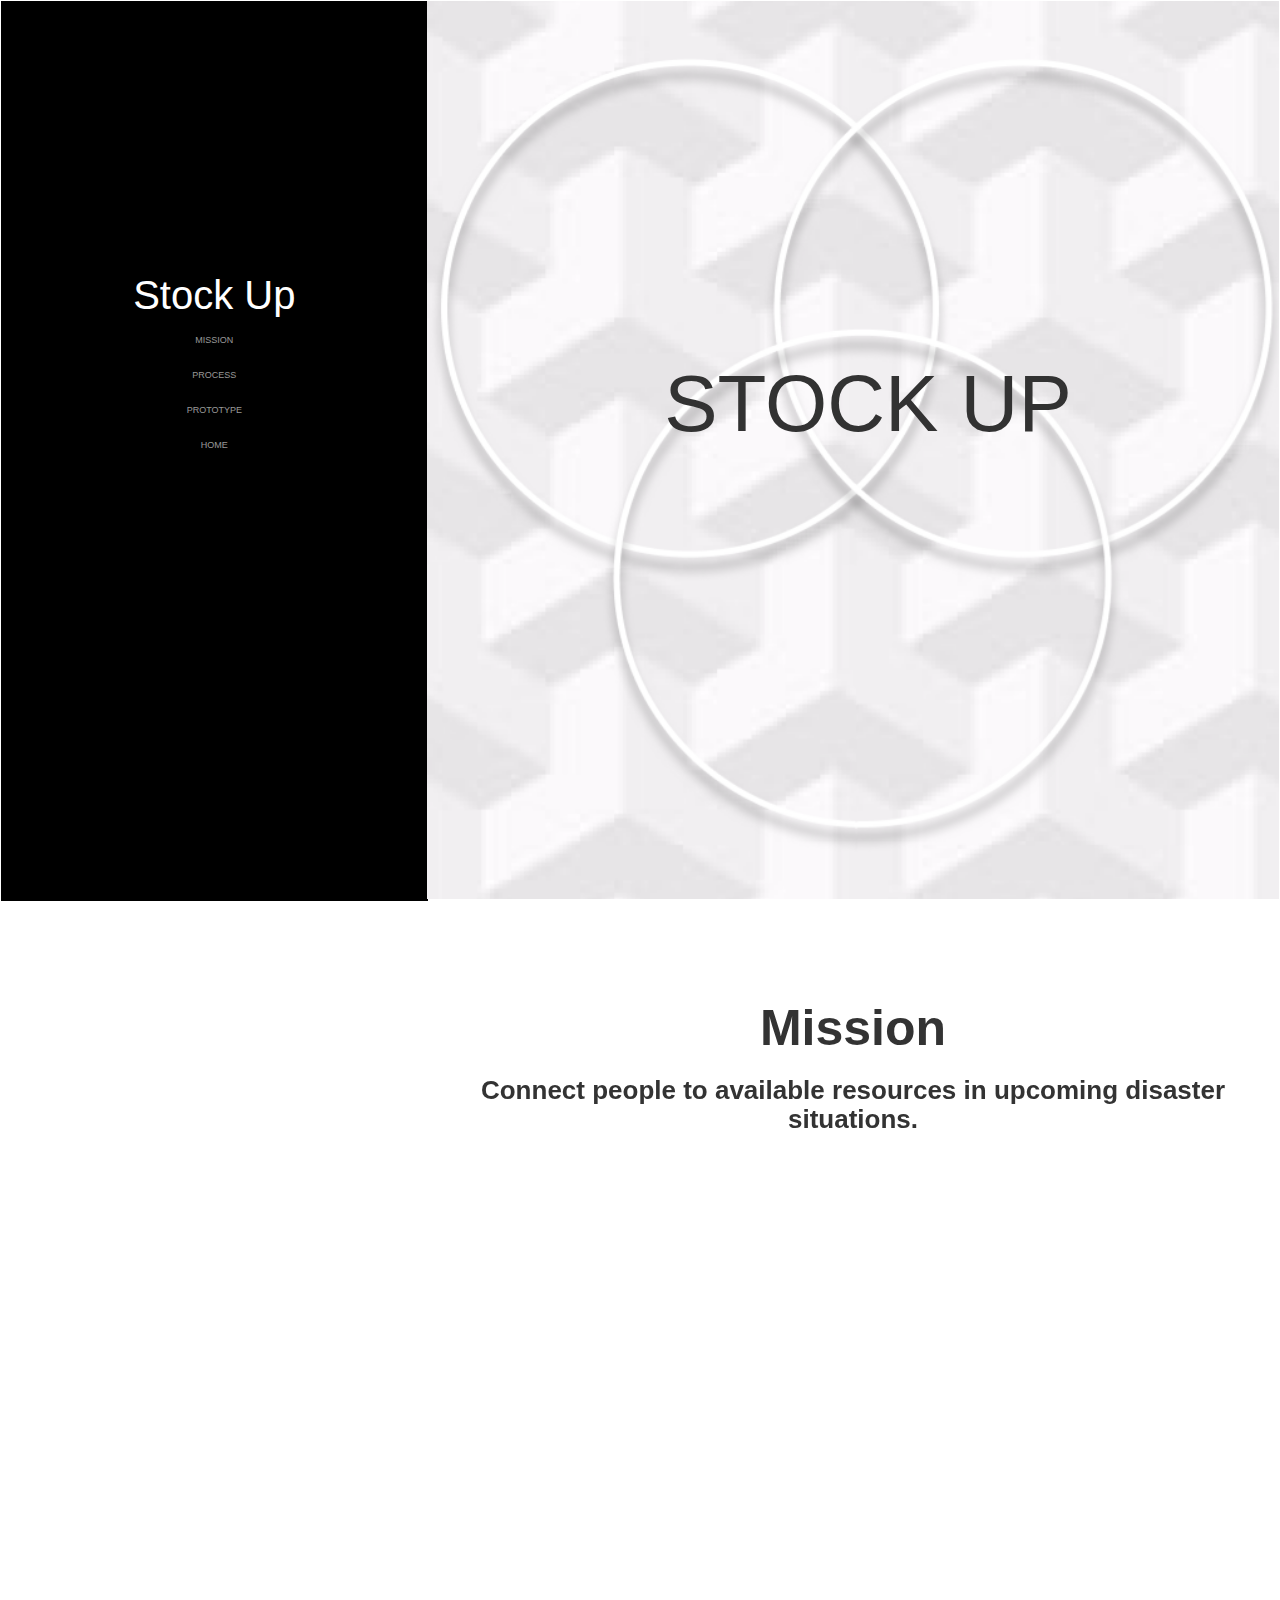
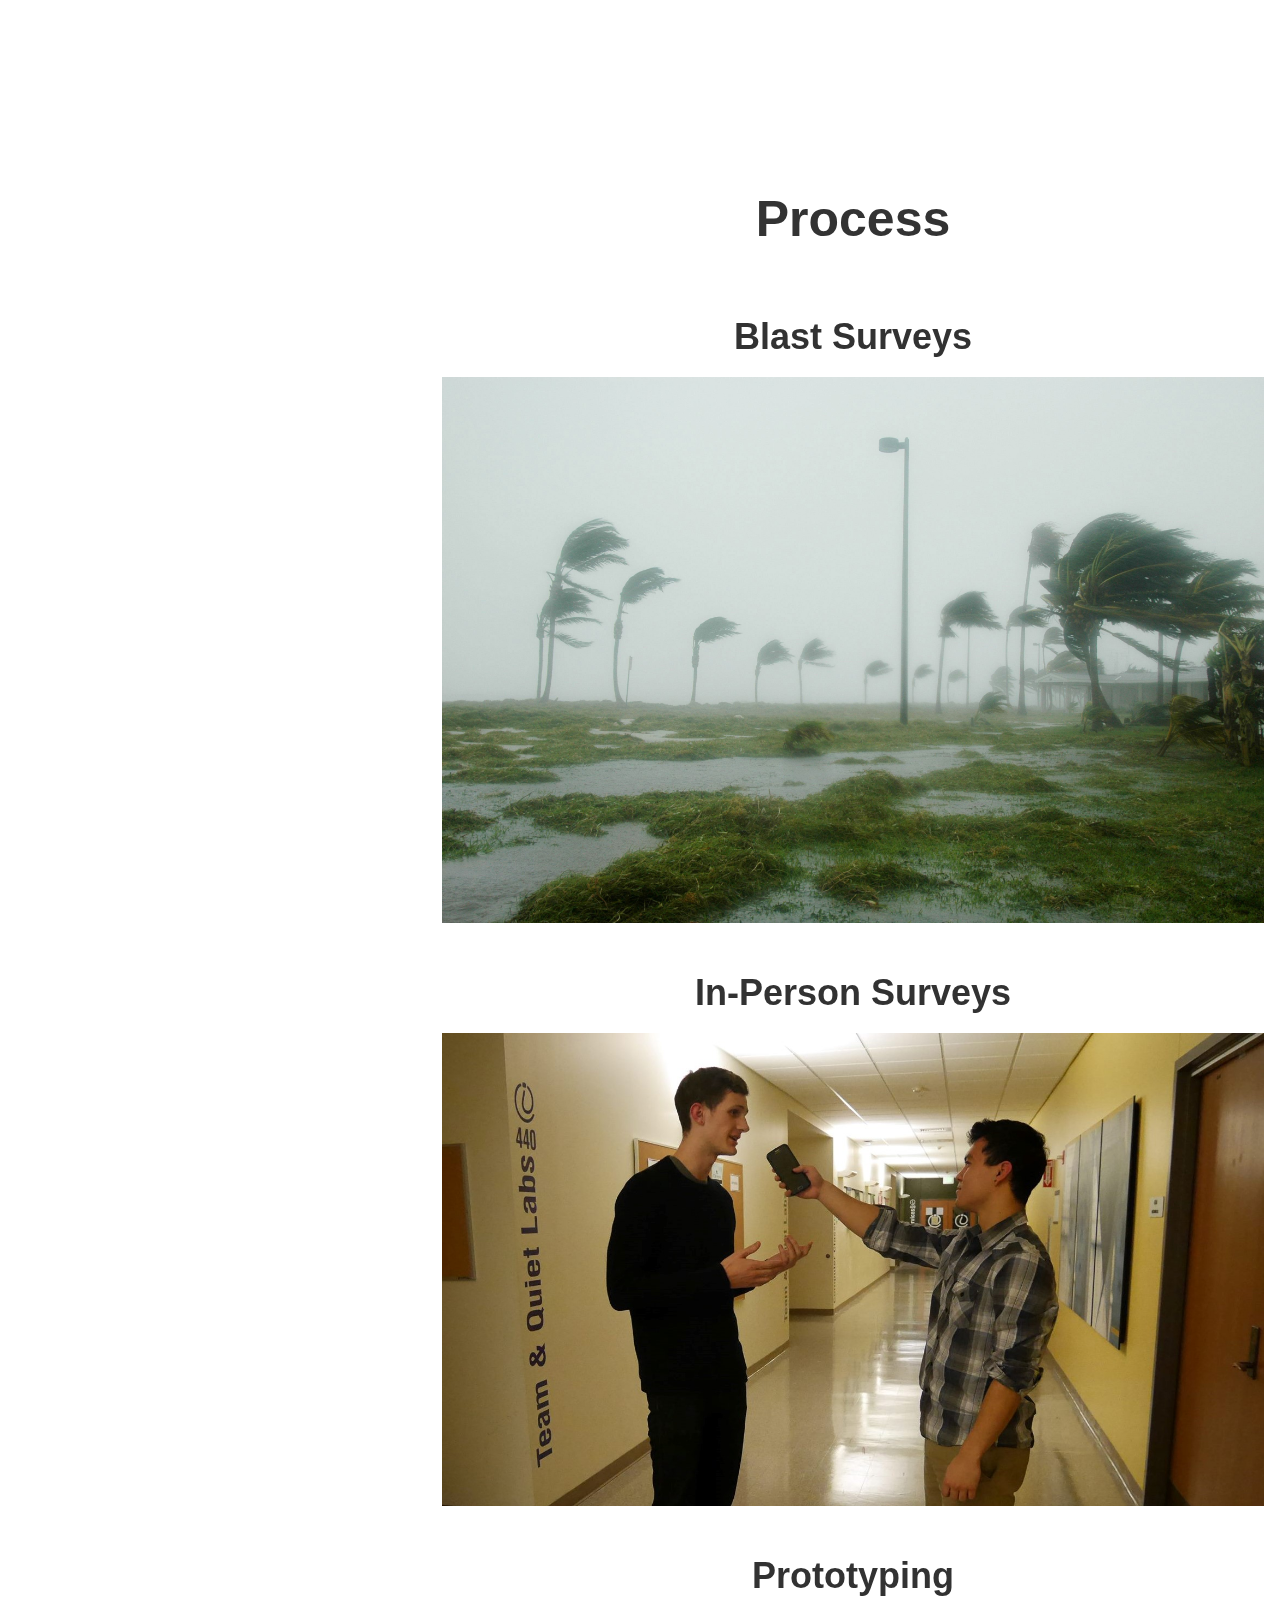
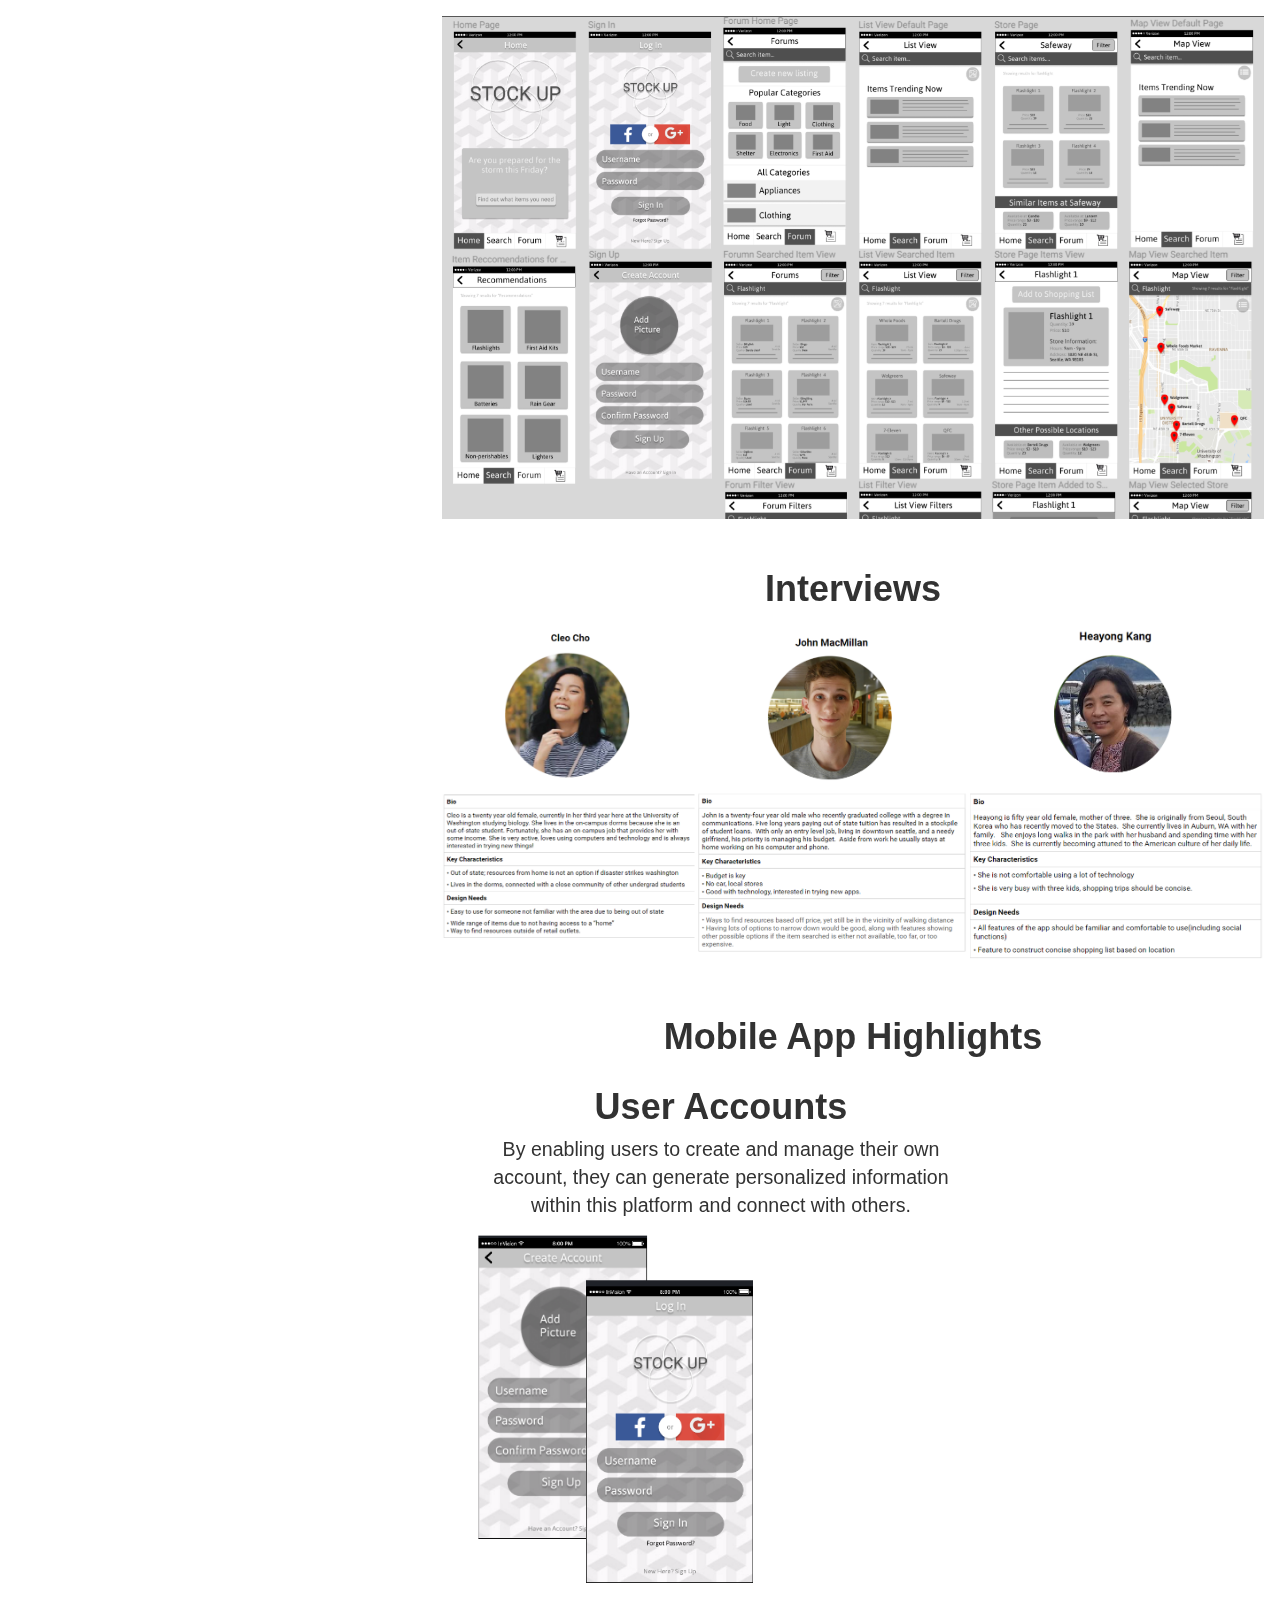
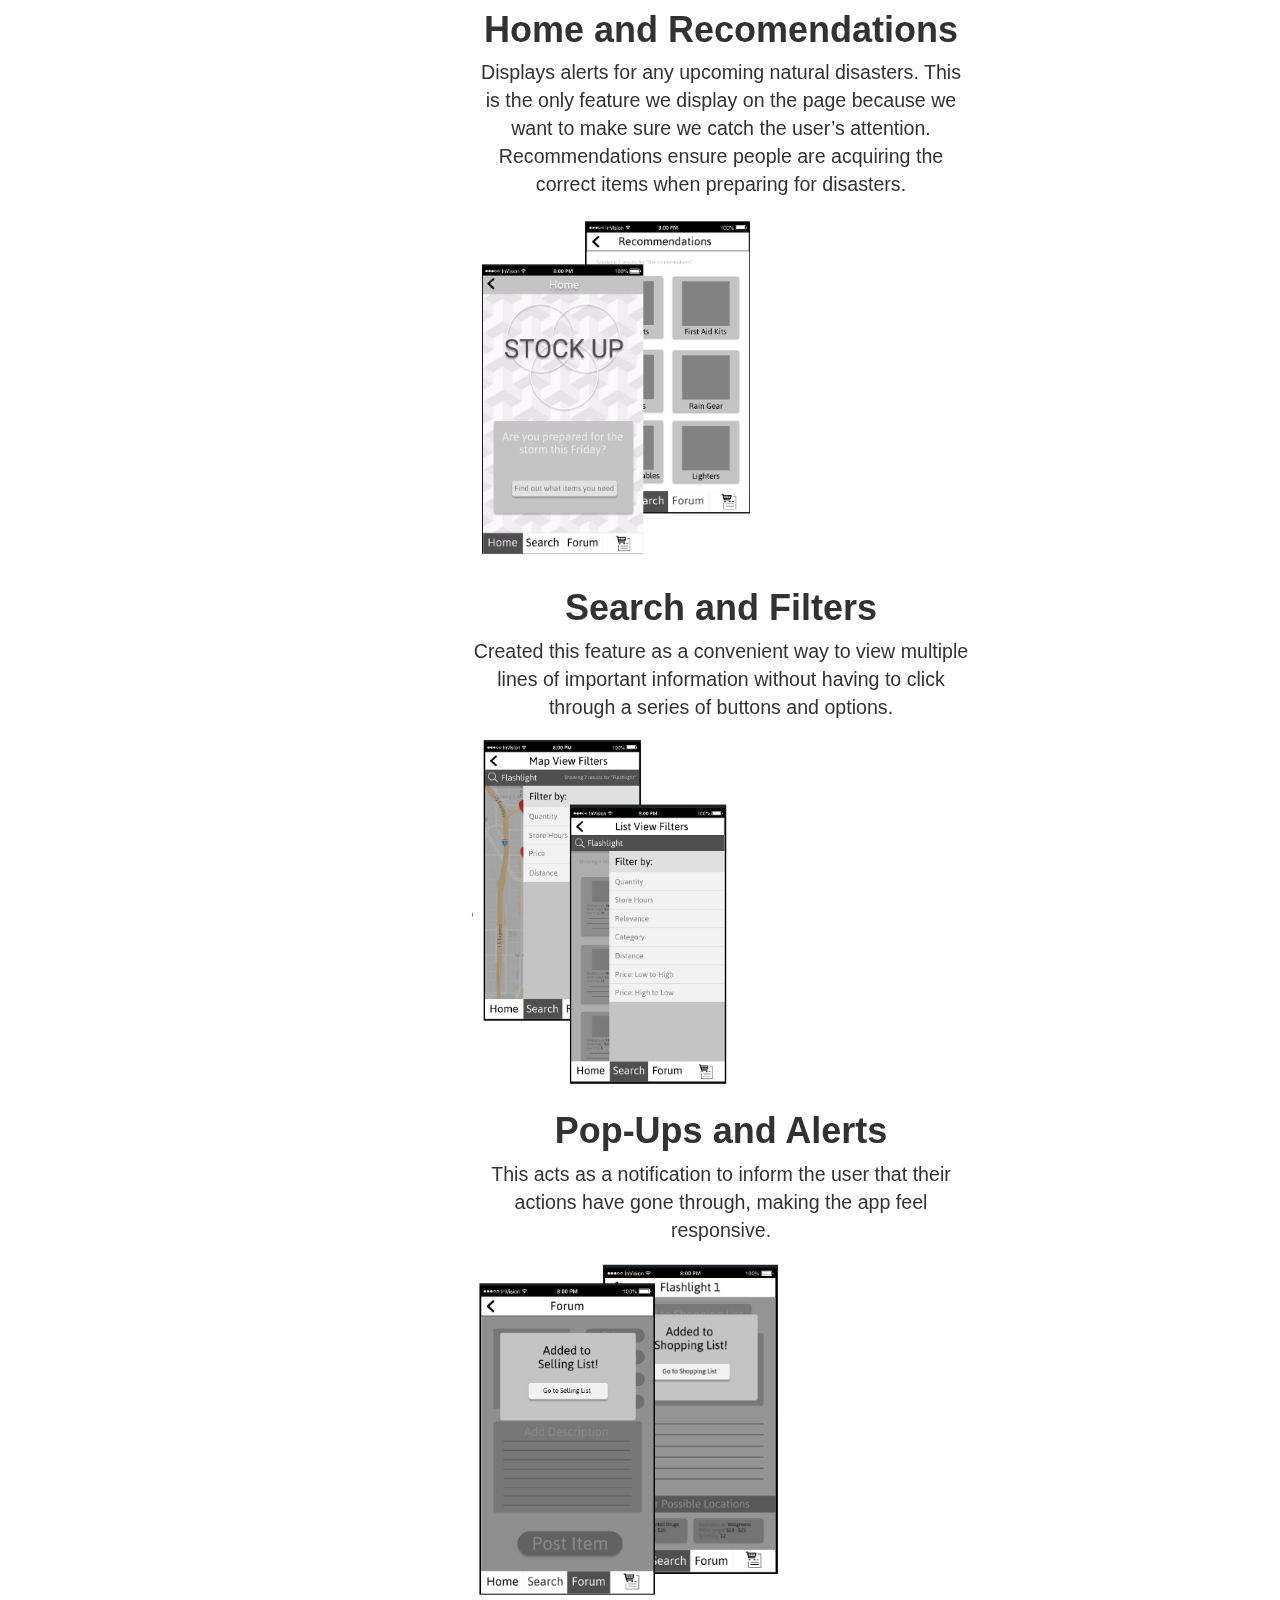
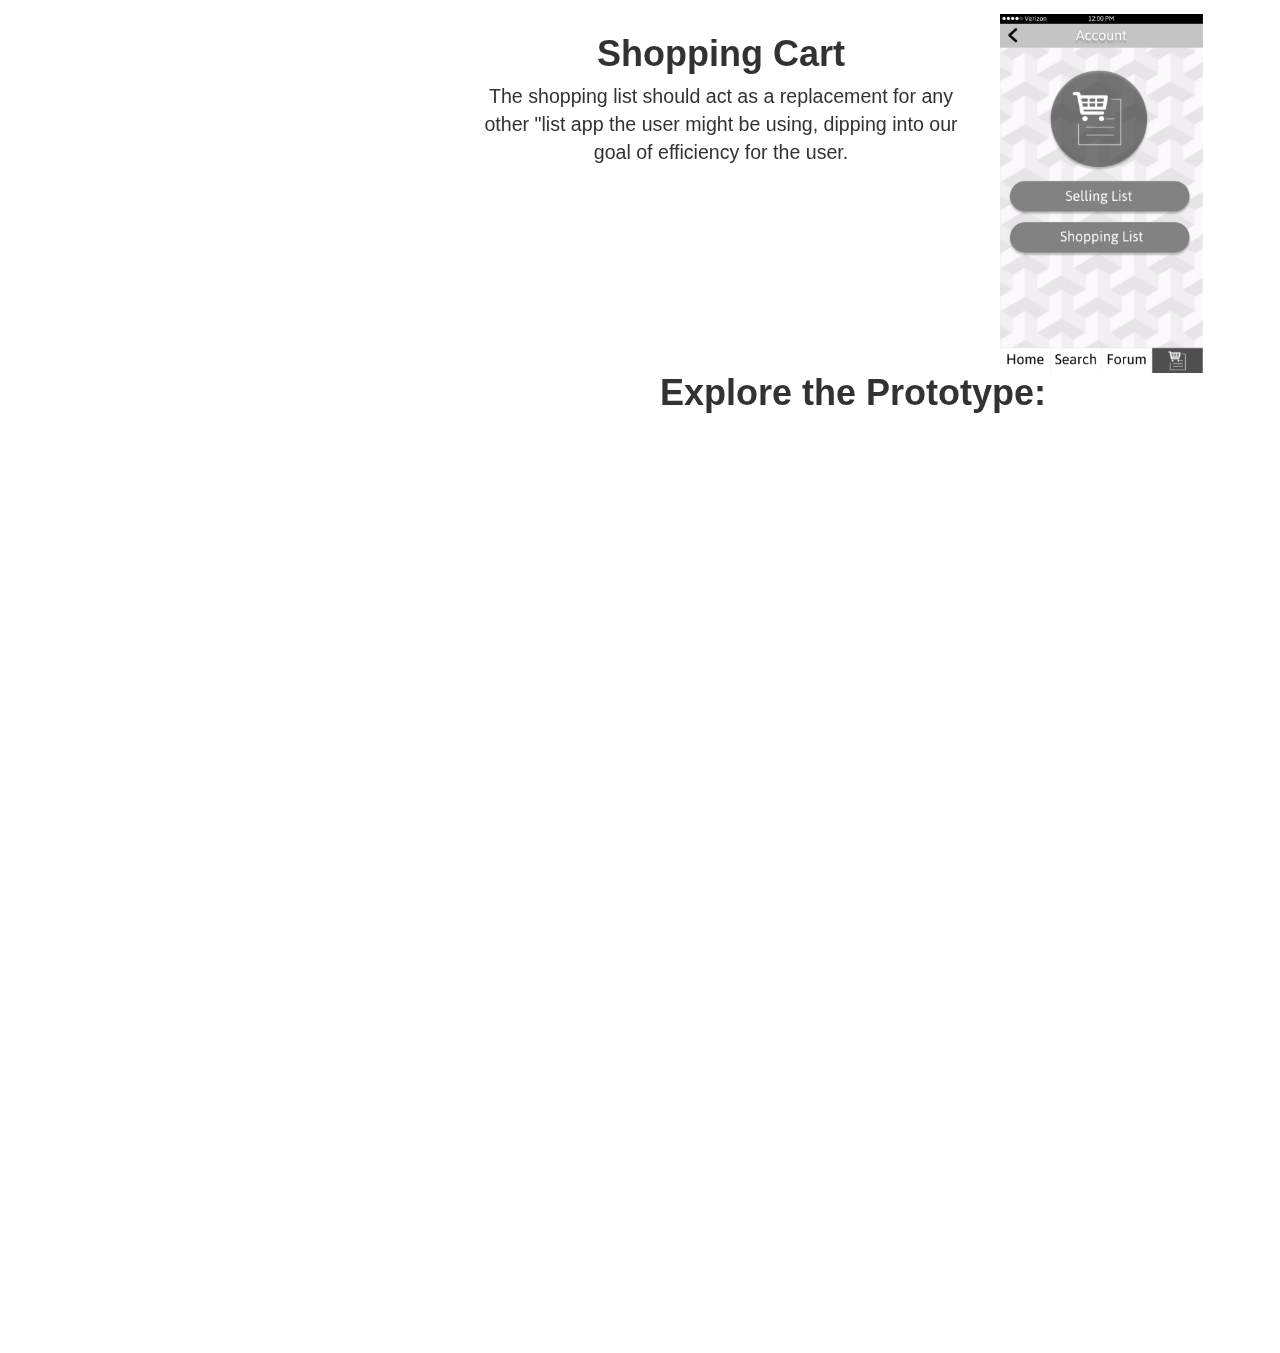
<file: stockUp.html>
<html >
   <!--<![endif]-->
   <html>
      <head>
         <meta charset="utf-8">
         <meta http-equiv="x-ua-compatible" content="ie=edge">
         <title>Jordan Freitas - UX Design & Developer</title>
         <meta name="viewport" content="width=device-width, initial-scale=1">
         <!--css-->
         <link type="text/css" rel="stylesheet" href="./css/main.css" />
         <script  type="text/javascript" src="./js/jquery-1.9.1.min.js"></script>
         <script type="text/javascript" src="./js/jquery-3.1.1.js"></script>
         <script type="text/javascript" src="./js/script.js"></script>
         <!-- Latest compiled and minified CSS -->
         <link rel="stylesheet" href="https://maxcdn.bootstrapcdn.com/bootstrap/3.3.7/css/bootstrap.min.css" integrity="sha384-BVYiiSIFeK1dGmJRAkycuHAHRg32OmUcww7on3RYdg4Va+PmSTsz/K68vbdEjh4u" crossorigin="anonymous">
         <!-- Latest compiled and minified JavaScript -->
         <script src="https://maxcdn.bootstrapcdn.com/bootstrap/3.3.7/js/bootstrap.min.js" integrity="sha384-Tc5IQib027qvyjSMfHjOMaLkfuWVxZxUPnCJA7l2mCWNIpG9mGCD8wGNIcPD7Txa" crossorigin="anonymous"></script>
      </head>
      <body data-spy="scroll" data-target="#myScrollspy" data-offset="50">
         <section id="homepage"class="navbar homepage" >
            <nav class="navigation col-md-4" id ="myScrollspy">
               <div class="homeNav">
                  <ul class = "navigation_list nav nav-pills nav-stacked">
                     <li class="navigation_item">
                        <a class = "aB" href="#homepage">Stock Up</a>
                     </li>
                     <li class="navigation_item">
                        <a class = "aB" href="#mission">MISSION</a>
                     </li>
                     <li class="navigation_item">
                        <a class = "aB" href="#process">PROCESS</a>		
                     </li>
                     <li class="navigation_item">
                          <a class = "aB" href="#prototype">PROTOTYPE</a>	
                    </li>
                     <li class="navigation_item">
                        <a class = "aB" href="http://students.washington.edu/jfreitas/">HOME</a>		
                     </li>
                  </ul>
               </div>
            </nav>
            <div id = "homepage" class="col-md-8 stockHomeSector">
                <h1 class = "projectTitle stockTitlePage">STOCK UP</h1>
            </div>

            <div class="col-md-8 decervoAboutSector">
                <!--<div class="container">-->
                    <!--<div>-->
                        <div class="stockIntro">
                            <div class="decervoText">

                    <h1 id= "mission">Mission</h1>
                    <h2 class = "dSubTitle">Connect people to available resources in upcoming disaster situations.</h2>
<iframe class = "stockVid" width="70%" height="70%%" src="https://www.youtube.com/embed/UqvvIVPuv_g?rel=0&amp;showinfo=0" frameborder="0" allowfullscreen></iframe>                
<h1 id="process">Process</h1>
</div>
</div>
   
<div class="stockTitle">

                        <h1>Blast Surveys</h1>
                   <div class="imgTextStock">
                    <img src="./img//StockUp/disaster.jpg" alt="Disaster" class="decervoImg">  
                    <p class = "textOver">These intial surveys gauged information regarding our problem space facing disasters.  Data collected became vital in narrowing
                        our brainstormed ideas and defining our project scope.
                    </p>
                 </div>

                     <h1> In-Person Surveys</h1>
                     <div class="imgTextStock">
                     <p class = "textOver">In-person surveys conducted with various demographics of individuals geared our solution to their personal needs, expectations, and accessibility concerns.</p>
                     <img src="./img//StockUp/interview.jpg" alt="Interview" class="decervoImg">  
                     </div>
                     <h1>Prototyping</h1>
                     <div class="imgTextStock">
                     <p class = "textOver">Paper prototypes were user-tested and iterated upon to design the user interface and compile user-flows.  These wireframes were done in Figma and eventually moved to InVision for a low-fidelity prototype. </p>
                          <img src="./img//StockUp/figma.PNG" alt="App Screens" class="decervoImg">  
                          </div>
                     <h1>Interviews</h1>      
                     <div class="imgTextStock">           
                     <p class = "textOver">After confirming basic functionality and proper user flow, full interviews were conducted with people from each target field.  We discussed
                         past experiences in disaster situations, our product coupled with the prototype, and future implications of our solution to uncover the next steps. 
                     </p>
                      <img src="./img//StockUp/Users.png" alt="People Interviewed" class="decervoImg">
    </div>
                       <h1>Mobile App Highlights</h1>
                      
                       <div class="col-md-12">
                       <div class = "col-md-8" >
                            <h1>User Accounts</h1>
                           <p>By enabling users to create and manage their own account, they can generate personalized information within this platform and connect with others.</p></div>
                       <img src="./img//StockUp/account.PNG" alt="Account Screens" class="col-md-4 stockImg">
                       </div>
                      
                       <div class="col-md-12">
                       <div class = "col-md-8" >
                            <h1>Home and Recomendations</h1>
                           <p>Displays alerts for any upcoming natural disasters. This is the only feature we display on the page because we want to make sure we catch the user’s attention.
                           Recommendations ensure people are acquiring the correct items when preparing for disasters.</p></div>
                       <img src="./img//StockUp/home.PNG" alt="Home Screens" class="col-md-4 stockImg">
                       </div>
                    
                        <div class="col-md-12">
                       <div class = "col-md-8" >
                              <h1>Search and Filters</h1>
                              <p>Created this feature as a convenient way to view multiple lines of important information without having to click through a series of buttons and options.</p> </div>
                       <img src="./img//StockUp/filters.PNG" alt="Filter Screens" class="col-md-4 stockImg">
                       </div>                   
                       
                        <div class="col-md-12">
                       <div class = "col-md-8" >
                           <h1>Pop-Ups and Alerts</h1>
                           <p>
                           This acts as a notification to inform the user that their actions have gone through, making the app feel responsive.</p></div>
                       <img src="./img//StockUp/popUp.PNG" alt="Pop-Ups" class="col-md-4 stockImg">
                       </div>                 
                        
                         <div class="col-md-12">
                       <div class = "col-md-8" >
                           <h1>Shopping Cart</h1>
                           <p>
                           The shopping list should act as a replacement for any other "list app the user might be using, dipping into our goal of efficiency for the user.</p></div>
                       <img src="./img//StockUp/shop.PNG" alt="Shopping Home Screen" class="col-md-4 stockImg">
                       </div>
                       <h1 >Explore the Prototype:</h1>
                                               <iframe id="prototype" width="438" height="930" src="//invis.io/5C9L84EEU" frameborder="0" allowfullscreen></iframe>  

 </div>
 </div>
  <!--</div>-->
      </body>
   </html>
</file>
<file: css/main.css>
body { font-size:62.5%; }  /* =10px */
h1   { font-size: 2.4em; } /* =24px */
p    { font-size: 1.4em; } /* =14px */
li   { font-size: 1.4em; } /* =14px? */

h2{
    font-size: 26px !important;
}
/* vertical gradient with brighter in middle*/
#nexus{
    background-image: url('./img/nexus.svg');
           background-repeat: no-repeat;
    background-size: cover;
    background-color: rgba(0, 0, 0, .5);
}
.nexus{
    position: absolute;
    background-repeat: no-repeat;
    background-size: cover;
    filter: brightness(15%);
}
.decervoWeb{
      position: absolute;
    background-repeat: no-repeat;
    background-size: cover;
    filter: brightness(50%);
    width: 100%;
    height: 100%;
}
.stockUp{
    position: absolute;
    background-repeat: no-repeat;
    background-size: cover;
    filter: brightness(90%);
    width: 100%;
    height: 100%;
}
.loop{
    position: absolute;
    background-repeat: no-repeat;
    background-size: 80%;
    filter: brightness(90%);
    width: 100%;
    height: 100%;
}
.info{
     position: absolute;
    background-repeat: no-repeat;
    background-size: cover;
    filter: brightness(30%);
    width: 100%;
    height: 100%;
}
.chow{
     position: absolute;
    background-repeat: no-repeat;
    background-size: cover;
    filter: brightness(90%);
    width: 100%;
    height: 100%;
}
.musaic{
         position: absolute;
    background-repeat: no-repeat;
    background-size: cover;
    filter: brightness(50%);
    width: 100%;
    height: 100%;
}

nav ul a {
    color: inherit;
    text-decoration: none;
}
nav ul a:hover {
    color: inherit;
    text-decoration: none;
}

/*CONTACT SECTION*/
.cIcon{
    padding:8%;
}
.contactSector{
    float: right !important;
    text-align: center;
    color: white;
    border-top: 1px;
    border-top-color: white;
    border-top-style: inset;

}
.contactSector h1{
        /*font-size: 15px;*/
font-size: 50px;
}
.contactSector img{
    height: 10%;
    width: auto;
}
.contactSector img:hover{
      filter: brightness(55%);
cursor: pointer;
   -moz-transition: all 0.4s ease;
  -o-transition: all 0.4s ease;
  -webkit-transition: all 0.4s ease;
  transition: all 0.4s ease;

    height: 12%;
}
.contactSector{
    height: 100%;
    float: right !important;
    background-color: black;
}
.cContainer{
    padding-top:10%;
}
.container{
    width: inherit !important;
}
.contactSector p{
    color: darkgray;
    font-size: small !important;
}
/*END CONTACT SECTION*/
.iconInt{
    color: white;
}
.homeSector{
    height: 100%;
    float: right !important;
    background-image: url('../img/eclipse.jpg');
        background-position: 50%;
    /*background-size: 80%;*/
    background-repeat: no-repeat;
    background-size: cover;
}

.decervoHomeSector{
    height:100%;
     float: right !important;
    background-image: url('../img/decervo.svg');
        background-position: 50%;
    /*background-size: 80%;*/
    background-repeat: no-repeat;
    /*background-size: cover;*/
    
}
.stockHomeSector{
    height:100%;
     float: right !important;
    background-image: url('../img/stockUp.PNG');
        background-position: 50%;
    /*background-size: 80%;*/
    background-repeat: no-repeat;
    background-size: cover;  
}
.stockVid{
    padding-top: 5%;
    padding-bottom: 5%;
}
.loopOSHomeSector{
        height:100%;
     float: right !important;
    background-image: url('../img/loop.PNG');
    background-color: black;
        background-position: 50%;
    /*background-size: 80%;*/
    background-repeat: no-repeat;
    /*background-size: cover;  */
}
.chowHomeSector{
           height:100%;
     float: right !important;
    background-image: url('../img/chowbox.svg');
    background-color: black;
        background-position: 50%;
    /*background-size: 80%;*/
    background-repeat: no-repeat;
    background-size: cover;  
}
.chowTitle{
    padding-top: 20%;
    padding-bottom: 5%;
    font-size: 50px;
}
.stockImg{
    height: 40%;
    width: auto !important;
}
.loopAboutSector{
    background-color: black;
    color: white;
    float: right !important;
    text-align: center;
}
.chowAboutSector{
     color:white; 
     background-color: #00517C;
    float: right !important;
    text-align: center;
    
}
@media(max-width:700px){
    .navigation{
        display: none;
    }
}
.imgText{
    position: relative;
}
.loopTitle{
    font-weight: bold;
    font-size: 50px;
    padding: 5%;
}
.textOver{
    top:0px;
    position: absolute;
    visibility: hidden;
    height: 100%;
    width: 100%;
    padding: 5%;
    font-size: 25px;
    text-align: left;
}
.textOverI{
    /*top:0px;*/
    position: absolute;
    visibility: hidden;
    height: 70%;
    width: 100%;
    padding: 5%;
    /*padding-top: 20%;*/
    font-size: 16px;
    text-align: center;
}
.loopIntro{
    padding-bottom: 30%;
}
.blank{
    padding: 30px;
}
.imgText:hover .textOver{
     -moz-transition: all 0.4s ease;
  -o-transition: all 0.4s ease;
  -webkit-transition: all 0.4s ease;
  transition: all 0.4s ease;
    visibility: visible;
     background-color:rgba(0, 0, 0, .85);
   
}
.imgText:hover .textOverI{
     -moz-transition: all 0.4s ease;
  -o-transition: all 0.4s ease;
  -webkit-transition: all 0.4s ease;
  transition: all 0.4s ease;
    visibility: visible;
     background-color:rgba(0, 0, 0, .85);
   
}
.imgTextStock{
        position: relative;
    padding-bottom: 30px;
    padding-top: 10px;
}
.chow{
    color: rgb(0, 0, 0);
}
.imgTextStock:hover .textOver{
     -moz-transition: all 0.4s ease;
  -o-transition: all 0.4s ease;
  -webkit-transition: all 0.4s ease;
  transition: all 0.4s ease;
    visibility: visible;
     background-color:rgba(255, 255, 255, .95);
   
}
.imgTextStockChow:hover .textOver{
     -moz-transition: all 0.4s ease;
  -o-transition: all 0.4s ease;
  -webkit-transition: all 0.4s ease;
  transition: all 0.4s ease;
    visibility: visible;
     background-color:rgba(0,81,124, .95);
   
}
.websiteLink{
    text-decoration: none !important;
}
.dSubTitle{
    font-weight: bold;
}
.decervoAboutSector {
    float: right !important;
    text-align: center;
}
.stockTitle h1{
    font-weight: bold !important;
}
.decervoText{
    /*text-align: left;*/
    padding-top: 10%;
   padding-bottom: 40px;
}
.decervoText h1{
    font-size: 50px !important;
    /*padding-bottom: 40px;*/
    font-weight: bold;
}
.dPic{
    padding: 50px;
}
.imgTextStock h2{
font-weight: bold;
}

/*about section*/

.interestIcon{
    width: 50%;
    height: auto;
}
.aboutSector{
    /*height: 100%;*/
    color: white;
    background-color: black;
    float: right !important;
}
.aboutTitle{
        font-size: 20px;
    text-align: center;

}
.mission{
    height:100%;
}
.aboutIntro{
    font-size: 5em;
    text-align: center;
    padding-top: 20%;
    /*padding-bottom: 20%;*/
}
.slick-slide{
    height: auto !important;
}
.decervoImg{
    max-width: 100%;
    height: auto;
}
.spaceNeedle{
height: 100%;
}
.textNeedle{
    top: 40%;
    font-size: 28px;
}
.interests{
    color: white;
    background: black;
    text-align: center;
    /*padding: 80px;*/
    padding-top: 50px;
    padding-bottom: 120px;
}
.projectSector {
    height: 100%;
    background-color: black;
    float: right !important;
    padding: 0px !important;
}
.projectItem{
    height: 100%;
    width: 100%;
        background: black;
        overflow: hidden ;
}
.projectItem:hover{
    filter: brightness(120%);
}
/*.projectItem:hover{
    transform: scaleY(1.03);
  -webkit-transition: .55s;
  -moz-transition: .55s;
  -o-transition: .55s;
  -ms-transition: .55s;
  overflow: hidden !important;
}*/
.moreBtn{

    position: absolute;
    text-align: center;
    top: 55%;
    font-size: 2rem;
    color: gray;
    margin: 0 auto;
    border: 1px solid;
    padding-bottom: 20px;
    padding-top: 20px;
    padding-left: 30px;
    padding-right: 30px;
    right: 45%;
}
.moreBtn:hover{
      -webkit-transition: .55s;
  -moz-transition: .55s;
  -o-transition: .55s;
  -ms-transition: .55s;
  color: black;
  background-color: white;
  text-decoration: none;
}
.projectTitle{
    
        position: absolute;
    width: 100%;
    /*right: 50%;*/
    text-align: center;
    top: 40%;
    font-size: 8rem;
    color: white;
    margin: 0 auto;
}
.websiteTitle{
    top:30%;
}
.websiteBtn{
    top:45%;
    color: white;
}
.stockTitlePage{
color: rgb(50, 50,50);
}
.stockTitle{
    color: rgb(50, 50,50);
    top:140%;
}
.stockBtn{
        color: rgb(50, 50,50);
    top:155%;
}
.loopTitle{
    top:340%;
}
.loopBtn{
    top:355%;
}
.infoTitle{
    top:440%;
}
.infoBtn{
    top:455%;
    color: white;
}
.chowTitle{
    top:240%;
}
.musaicTitle{
    color: white;
    top: 540%;
}
.musaicBtn{
    color: white;
    top:555%;
}
.musaicBtn:hover{
     -webkit-transition: .55s;
  -moz-transition: .55s;
  -o-transition: .55s;
  -ms-transition: .55s;
  color: black;
  background-color:white;
  text-decoration: none;
}
.stockBtn:hover{
     -webkit-transition: .55s;
  -moz-transition: .55s;
  -o-transition: .55s;
  -ms-transition: .55s;
  color: white;
  background-color:rgb(50, 50,50);
  text-decoration: none;
}
.title{
        /*background-color: rgba(0,0,0,.5);*/

    font-size: 80px;
    color: lightgray;
    text-align: center;
    margin-top: 35%;
    /*height: 100%;*/
}
.titleName{
      font-size: 50px;
    color:white;
    text-align: center;
}
.homepage{
    height: 100%;
    width: 100%;

    /*background-size: cover;*/
        float: left;
    /*background-color: gray;*/
}
.about{
     height: 100%;
    width: 100%;
    
    /*background-size: cover;*/
        float: left;
    /*background-color: gray;*/
}
.navigation {
    /*z-index: 99;*/
    position: fixed !important;
        padding-top: 20%;
    text-align: center;
    /*margin-left: 15%;*/
    height: 100%;
    background-color:black;
}
@media screen and (min-width: 75em) {
    .navigation {
        display: block
    }
}
.navigation_list {
    list-style: none;
    margin: 0;
    padding: 0;
}

.navigation_item {
    cursor: pointer;
    float: left;
    /*height: 5%;*/
    width: 100%;
    position: relative;
    /*padding-bottom: 5%;*/
    /*font-family: "Quantico-Bold", sans-serif;*/
    font-size: 9px;
    color: rgba(255, 255, 255, .6);
    /*list-style: none;*/
}

.navigation_item:hover{
  
    width: 100%;
    position: relative;
    /*font-family: "Quantico-Bold", sans-serif;*/
    font-size: 50px;
    color: white !important;
        background-color: transparent !important;
    /*list-style: none;*/  
}
.aB:hover{
        -moz-transition: .55s;
  -o-transition: .55s;
  -ms-transition: .55s;
      -webkit-transition: font-size 1s, color 2s; /* Safari */
    transition: font-size 1s, color 2s;
    width: 100%;
    position: relative;
    /*font-family: "Quantico-Bold", sans-serif;*/
    font-size: 15px;
    color: white !important;
        background-color: transparent !important;
    /*list-style: none;*/  
}
.nav-pills>li.active>a, .nav-pills>li.active>a:focus, .nav-pills>li.active>a:hover{
     -moz-transition: .55s;
  -o-transition: .55s;
  -ms-transition: .55s;
      -webkit-transition: font-size 1s, color 2s; /* Safari */
    transition: font-size 1s, color 2s;
    float: left;
    /*height: 15%;*/
    width: 100%;
    position: relative;
    /*font-family: "Quantico-Bold", sans-serif;*/
    font-size: 40px;
    color: white !important;
        background-color: transparent !important;
    /*list-style: none;*/
}
.paragraph{
    text-align: left;
        margin-left: 5%;
    margin-right: 5%;

}
.spacingD{
    padding: 20px;
}

@media(max-width:1024px){
.projectTitle, .moreBtn{
display: none;
}

.navigation{
    display: none;
}
.decervoHomeSector{
    float: none !important;
}
.projectSector{
    float: none !important;
}
.aboutSector{
    display: none !important;
}
.homeSector{
    float:none !important;
}
.contactSector{
    float:none!important;
    height: unset !important;
    padding-bottom: 20px !important;
     border-bottom: 1px;
    border-bottom-color: white;
    border-bottom-style: inset;

}
.projectItem{
    height: unset !important;
}
.decervoWeb{
    position: unset !important;
    height: unset !important;
}
.stockUp{
    position: unset !important;
    height: unset !important;
}
.chow{
    position: unset !important;
    height: unset !important;
}
.loop{
    position: unset !important;
    height: unset !important;
}
.info{
    position: unset !important;
    height: 50% !important;
}
.musaic{
    position: unset !important;
    height: unset !important;
}
.title{
    margin-top: 0px !important;
    padding-top: 50% !important;
    font-size: 50px !important;
}
.cIcon{
    display: none !important;
}
.contactLabel{
    display: none !important;
}
.stockHomeSector{
    float: none !important;
}
.loopHomeSector{
    float: none !important;
}
.chowHomeSector{
    float: none !important;
}
.stockVid{
    display: none;
}

.chowAboutSector{
    width: inherit !important;
}
.loopAboutSector{
    width: inherit !important;
}
.decervoText{
    padding-top: none !important;
}
.loopOSHomeSector{
    float: none !important;
}
}
</file>
